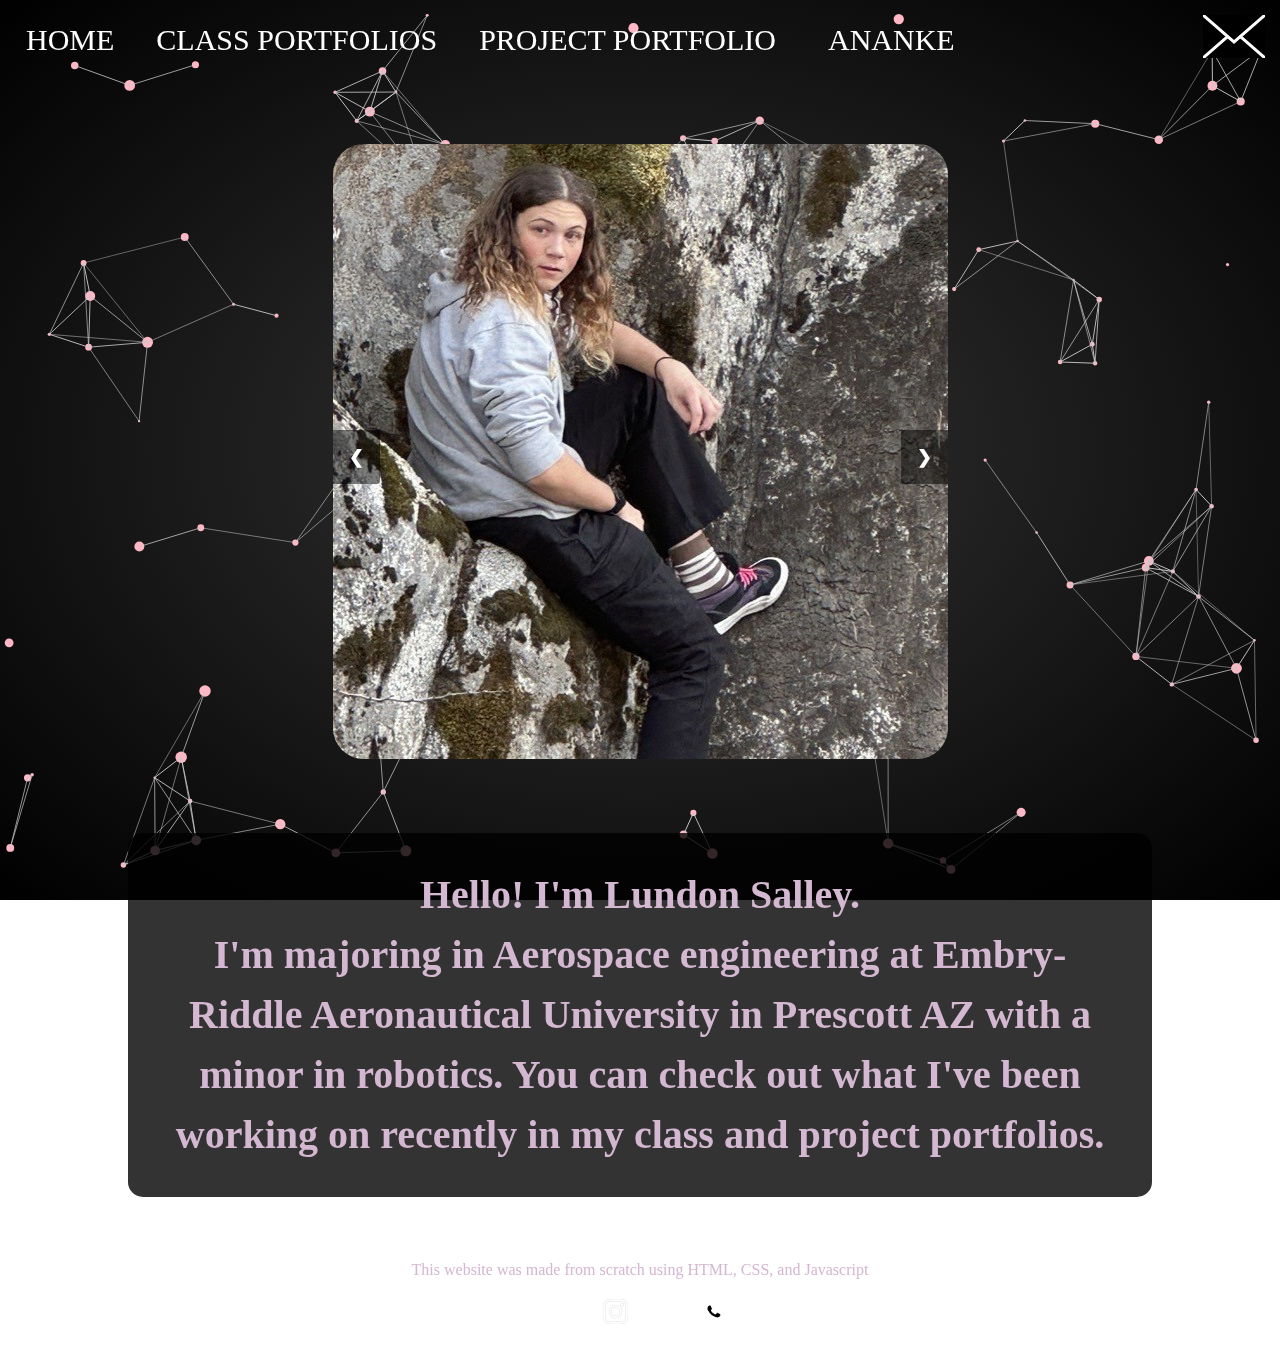
<file: index.html>
<!DOCTYPE html>
<head>
    <meta charset="UTF-8">
    <meta name="Home" content="width=device-width, initial-scale=1">
    <title>Home</title>
    <link rel="stylesheet" href="stylesheet.css">
    <link rel="stylesheet" href="slideshow.css">
    <link rel="stylesheet" href="homestyle.css">
    <link rel="icon" type="image/png" href="COM122/files/blossom.png">
    <script src="https://ajax.googleapis.com/ajax/libs/jquery/3.7.1/jquery.min.js"></script>
    <script type="text/javascript" src="index.js"></script>
    <script type="text/javascript" src="slides.js"></script>
</head>
<html>
    <body>
        <canvas id="bg"></canvas>
        <div class="nav-bar">
            <a href="index.html">HOME</a>
            <div class="dropdown">
                <button class="dropbtn">CLASS PORTFOLIOS</button>
                <div class="dropdown-content">
                    <a href="COM122/index.html">COM122</a>
                </div>
            </div>
            <a href="projects/index.html">PROJECT PORTFOLIO</a>
            <a href="https://rdlgnc.wixsite.com/rdl-guidance-navigat/ananke">ANANKE</a>
            <div class="mail" style="width:100%; display:flex; justify-content: flex-end;">
                <a><img style="margin:15px"width="62" height="43" src="files/img/mail.jpeg"></a>
            </div>
            <div class="contact" style="display:none;">
                <div id="subcontact">
                    <p>You can contact me at: <a href="mailto: lundonsalley@gmail.com">lundonsalley@gmail.com</a></p>
                </div>
            </div>
        </div>

        <div style="display:flex; justify-content:center; padding:10px; padding-top:5%;">
            <div class="slideshow-container">
                <div class="mySlides 1">
                    <div style="display:flex; justify-content:center;">
                        <img src="img/Climbing.jpg" alt="Rock Climbing" style="border-radius:5%;">
                    </div>
                        
                </div>
                <div class="mySlides 2">
                    <div style="display:flex; justify-content:center;">
                        <img src="img/Jumping.jpg" alt="Suit" style="border-radius:5%;">
                    </div>
                </div>
                <div class="mySlides 3">
                    <div style="display:flex; justify-content:center;">
                        <img src="img/Suit.jpg" alt="Jumping" style="border-radius:5%;">
                    </div>
                </div>
                <a class="prev" onclick="plusSlides(-1)">&#10094;</a>
                <a class="next" onclick="plusSlides(1)">&#10095;</a>
            </div>
            <br>
        </div>

        <div class="text-wrapper" style="display:flex; align-items:center; justify-content:center; text-align: center">

            <h1 style="font-size:250%">Hello! I'm Lundon Salley.
                <br>I'm majoring in Aerospace engineering at Embry-Riddle Aeronautical University in Prescott AZ with a minor in robotics.
                You can check out what I've been working on recently in my class and project portfolios.
            </h1>
            
        </div>
        <footer>
            <div style="display:flex; align-items:center; justify-content:center; color:#d4b7d1;">
                <p>This website was made from scratch using HTML, CSS, and Javascript</p>
                
            </div>
            <div style="display:flex; align-items:center; justify-content:center; color:#d4b7d1;">
                <div style="display:inline-block; align-items:center; justify-content:center; margin:10px;">
                    <a href="https://github.com/lundonsalley"><img src="files\img\github.png" alt="github" style="filter:invert(1); margin:10px;" width="25px" height="25px"></a>
                    <a href="https://www.instagram.com/lundonsalley"><img src="files\img\insta.png" alt="instagram" style="filter:invert(1); margin:10px;" width="25px" height="25px"></a>
                    <a href="mailto:salleyl@my.erau.edu"><img src="files\img\outlook.png" alt="instagram" style=" margin:10px;" width="25px" height="25px"></a>
                    <a href="https://wa.me/+17604293846"><img src="files\img\whatsapp.png" alt="github" style="filter:invert(1); margin:10px;" width="25px" height="25px"></a>
                </div>
            </div>
            
        </footer>
    </body>
</html>
</file>
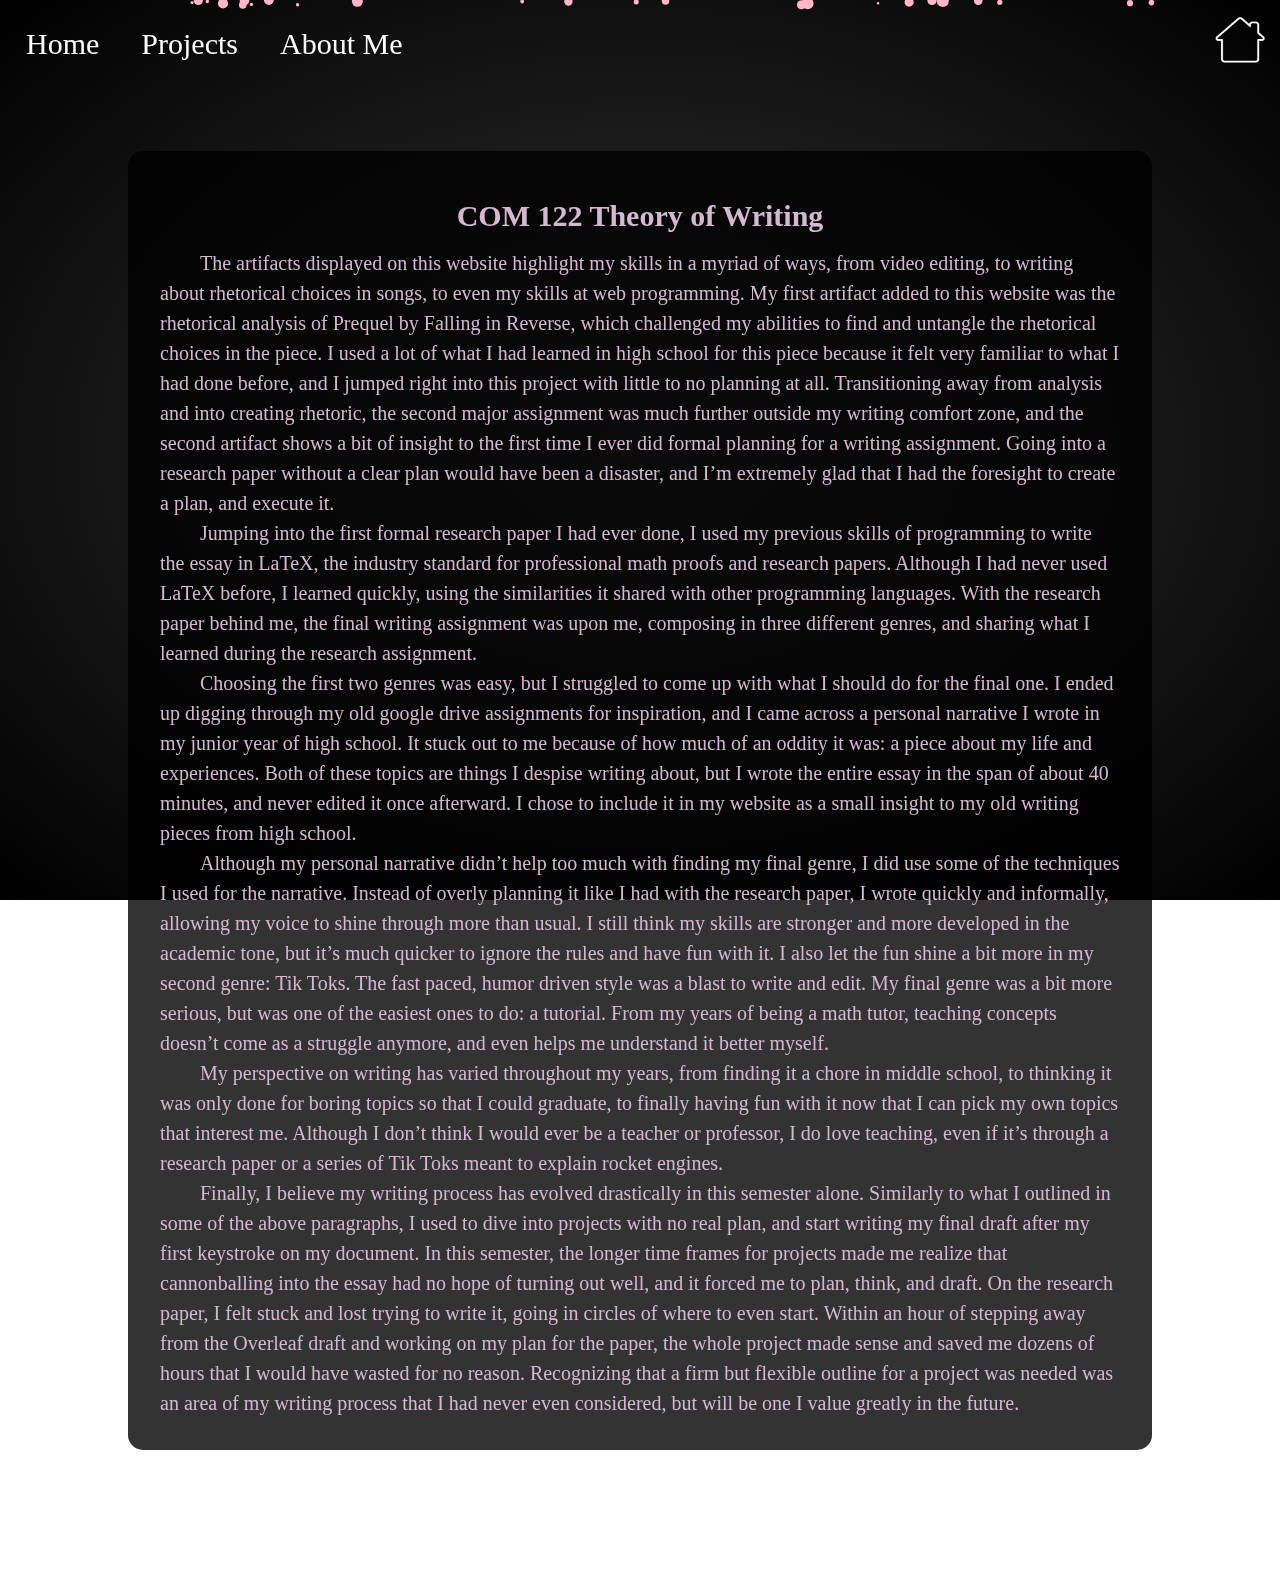
<file: COM122/index.html>
<!DOCTYPE html>
<head>
    <meta charset="UTF-8">
    <meta name="Home" content="width=device-width, initial-scale=1">
    <title>Home</title>
    <link rel="icon" type="image/png" href="files\blossom.png">
    <link rel="stylesheet" href="stylesheet.css">
    <link rel="docStyle" href="files/docStyle.css">
    <script src="https://ajax.googleapis.com/ajax/libs/jquery/3.7.1/jquery.min.js"></script>
    <script type="text/javascript" src="home.js"></script>
    <script type="text/javascript" src="navbar.js"></script>
</head>
<html>
    <body>
        <canvas id="cherry-blossoms"></canvas>
        <div class="nav-bar"></div>
        <div class="text-wrapper">
            <div style="display:flex; justify-content:center; padding:10px;">
                <h1 class="big">COM 122 Theory of Writing</h1>
            </div>
            <p class="c2"><span class="c0">&nbsp;&nbsp;&nbsp;&nbsp;&nbsp;&nbsp;&nbsp;&nbsp;The artifacts displayed on this website highlight my skills in 
                a myriad of ways, from video editing, to writing about rhetorical choices in songs, to even my skills at web programming. My first artifact 
                added to this website was the rhetorical analysis of Prequel by Falling in Reverse, which challenged my abilities to find and untangle the 
                rhetorical choices in the piece. I used a lot of what I had learned in high school for this piece because it felt very familiar to what I had 
                done before, and I jumped right into this project with little to no planning at all. Transitioning away from analysis and into creating rhetoric, 
                the second major assignment was much further outside my writing comfort zone, and the second artifact shows a bit of insight to the first time 
                I ever did formal planning for a writing assignment. Going into a research paper without a clear plan would have been a disaster, and I&rsquo;m 
                extremely glad that I had the foresight to create a plan, and execute it. </span></p>
            <p class="c1"><span class="c0">&nbsp;&nbsp;&nbsp;&nbsp;&nbsp;&nbsp;&nbsp;&nbsp;Jumping into the first formal research paper I had ever done, 
                I used my previous skills of programming to write the essay in LaTeX, the industry standard for professional math proofs and research papers. 
                Although I had never used LaTeX before, I learned quickly, using the similarities it shared with other programming languages. With the 
                research paper behind me, the final writing assignment was upon me, composing in three different genres, and sharing what I learned during 
                the research assignment. </span></p>
            <p class="c1"><span class="c0">&nbsp;&nbsp;&nbsp;&nbsp;&nbsp;&nbsp;&nbsp;&nbsp;Choosing the first two genres was easy, but I struggled to come up with what 
                I should do for the final one. I ended up digging through my old google drive assignments for inspiration, and I came across a personal 
                narrative I wrote in my junior year of high school. It stuck out to me because of how much of an oddity it was: a piece about my life and 
                experiences. Both of these topics are things I despise writing about, but I wrote the entire essay in the span of about 40 minutes, and never 
                edited it once afterward. I chose to include it in my website as a small insight to my old writing pieces from high school. </span></p>
            <p class="c1"><span class="c3">&nbsp;&nbsp;&nbsp;&nbsp;&nbsp;&nbsp;&nbsp;&nbsp;Although my personal narrative didn&rsquo;t help too much with 
                finding my final genre, I did use some of the techniques I used for the narrative. Instead of overly planning it like I had with the 
                research paper, I wrote quickly and informally, allowing my voice to shine through more than usual. I still think my skills are stronger 
                and more developed in the academic tone, but it&rsquo;s much quicker to ignore the rules and have fun with it. I also let the fun shine a 
                bit more in my second genre: </span><span class="c3">Tik Toks</span><span class="c0">. The fast paced, humor driven style was a blast to 
                write and edit. My final genre was a bit more serious, but was one of the easiest ones to do: a tutorial. From my years of being a 
                math tutor, teaching concepts doesn&rsquo;t come as a struggle anymore, and even helps me understand it better myself. </span></p>
            <p class="c1"><span class="c0">&nbsp;&nbsp;&nbsp;&nbsp;&nbsp;&nbsp;&nbsp;&nbsp;My perspective on writing has varied throughout my years, 
                from finding it a chore in middle school, to thinking it was only done for boring topics so that I could graduate, to finally having fun 
                with it now that I can pick my own topics that interest me. Although I don&rsquo;t think I would ever be a teacher or professor, I do love 
                teaching, even if it&rsquo;s through a research paper or a series of Tik Toks meant to explain rocket engines. </span></p>
            <p class="c1"><span class="c0">&nbsp;&nbsp;&nbsp;&nbsp;&nbsp;&nbsp;&nbsp;&nbsp;Finally, I believe my writing process has evolved drastically 
                in this semester alone. Similarly to what I outlined in some of the above paragraphs, I used to dive into projects with no real plan, and 
                start writing my final draft after my first keystroke on my document. In this semester, the longer time frames for projects made me realize 
                that cannonballing into the essay had no hope of turning out well, and it forced me to plan, think, and draft. On the research paper, I felt 
                stuck and lost trying to write it, going in circles of where to even start. Within an hour of stepping away from the Overleaf draft and working 
                on my plan for the paper, the whole project made sense and saved me dozens of hours that I would have wasted for no reason. Recognizing that a 
                firm but flexible outline for a project was needed was an area of my writing process that I had never even considered, but will be one I value 
                greatly in the future. </span></p>
        </div>
        <footer style="display:flex; justify-content:right; padding-bottom:20px;">
            <img id="github" src="files/github.png" alt="github" width="100px" height="50px" style="filter:invert();" onclick="redir()" title="GitHub respository for this site">
        </footer>
    </body>
</html>
</file>
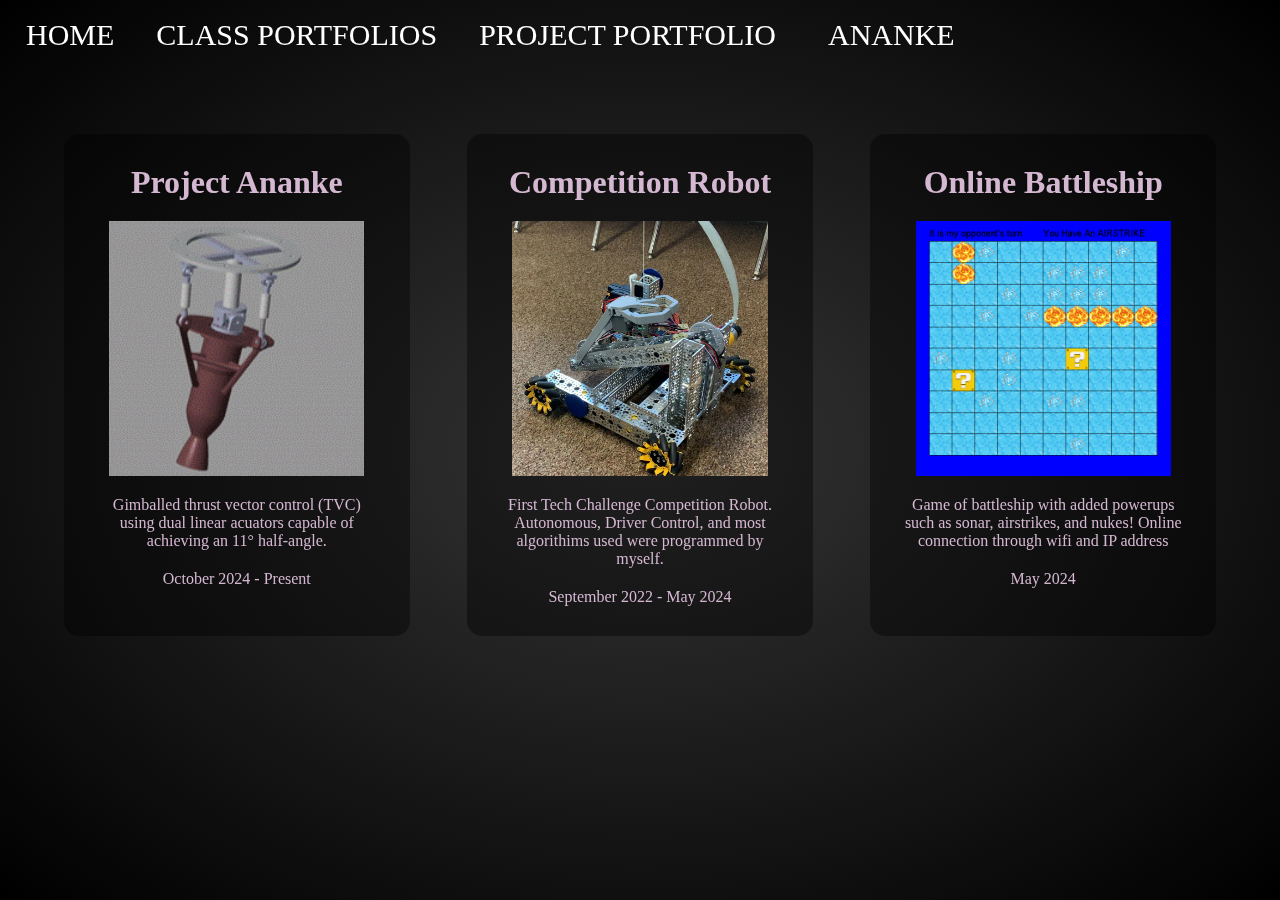
<file: projects/index.html>
<!DOCTYPE html>
<head>
    <meta charset="UTF-8">
    <meta name="Home" content="width=device-width, initial-scale=1">
    <title>Home</title>
    <link rel="stylesheet" href="style.css">
    <link rel="icon" type="image/png" href="../COM122/files/blossom.png">
    <script src="https://ajax.googleapis.com/ajax/libs/jquery/3.7.1/jquery.min.js"></script>
</head>
<html>
    <body>
        <canvas id="bg"></canvas>
        <div class="nav-bar">
            <a href="../index.html">HOME</a>
            <div class="dropdown">
                <button class="dropbtn">CLASS PORTFOLIOS</button>
                <div class="dropdown-content">
                    <a href="../COM122/index.html">COM122</a>
                </div>
            </div>
            <a href="index.html">PROJECT PORTFOLIO</a>
            <a href="https://rdlgnc.wixsite.com/rdl-guidance-navigat/ananke">ANANKE</a>
        </div>
        
        <div class="inline-portfolio">
          
          <a class="cell" href="ananke.html">
            <h1>Project Ananke</h1>
            <img src="img/tvc.jpg" alt="TVC" width="90%" height="auto">
            <p>Gimballed thrust vector control (TVC) using dual linear acuators capable of achieving an 11&deg half-angle. </p>
            <p>October 2024 - Present</p>
          </a>

          <a class="cell" href="Ironwolves.html">
            <h1>Competition Robot</h1>
            <img src="img/robot.png" alt="Robot" width="90%" height="auto">
            <p>First Tech Challenge Competition Robot. Autonomous, Driver Control, and most algorithims used were programmed by myself.</p>
            <p>September 2022 - May 2024</p>
          </a>

          <a class="cell" href="https://github.com/lundonsalley/BattleShipOnline">
            <h1>Online Battleship</h1>
            <img src="img/battleship.png" alt="battleship" width="90%" height="auto">
            <p>Game of battleship with added powerups such as sonar, airstrikes, and nukes! Online connection through wifi and IP address</p>
            <p>May 2024</p>
          </a>

        </div>

        <!-- <div class="inline-portfolio">
          <div class="cell">
            


          </div>
          <div class="cell">
            
            

          </div>
          <div class="cell">
            
            
            
          </div>
        </div> -->


    </body>
</html>
</file>
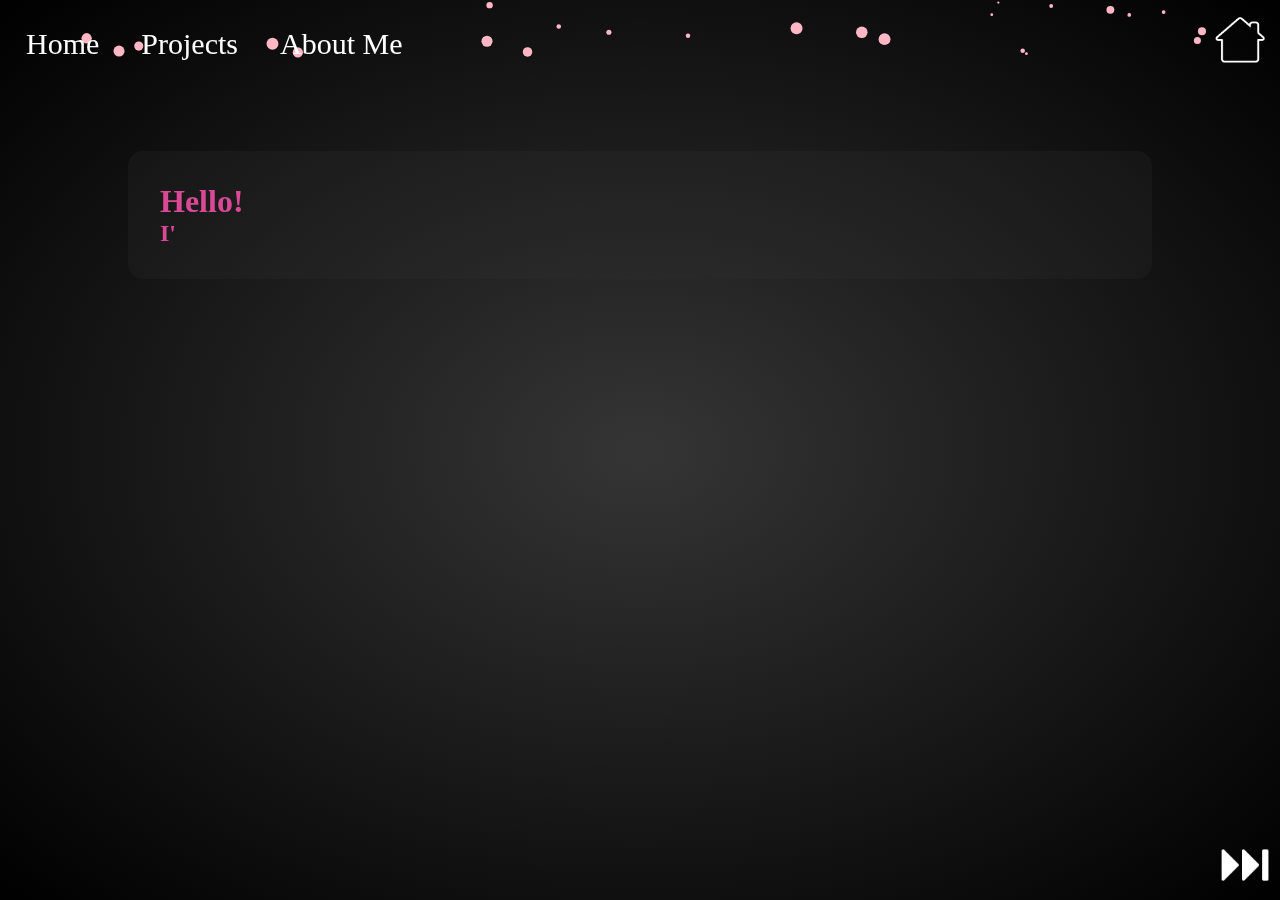
<file: COM122/about.html>
<!DOCTYPE html>
<head>
    <meta charset="UTF-8">
    <meta name="About" content="width=device-width, initial-scale=1">
    <title>About</title>
    <link rel="icon" type="image/png" href="files\blossom.png">
    <link rel="stylesheet" href="stylesheet.css">
    <script src="https://ajax.googleapis.com/ajax/libs/jquery/3.7.1/jquery.min.js"></script>
    <script type="text/javascript" src="cherry-blossoms.js"></script>
    <script type="text/javascript" src="index.js"></script>
    <script type="text/javascript" src="navbar.js"></script>
</head>
<html>
    <body>
        <canvas id="cherry-blossoms"></canvas>
        <div style="display:none">
          <img id="branch1" src="files/Sakura_branch.png">
          <img id="branch2" src="files/Sakura_branch2.png">
          <img id="blossom" src="files/Sakura_blossom.png">
        </div>
        <div class="nav-bar">
        </div>

        <div class="content">
          <h1 class="line" id="l0" style="color:rgb(218, 73, 150)">Hello!</h1>
          <h2 class="line" id="l1" style="color:rgb(218, 73, 150)"></h2>
          <h2 class="line" id="l2" style="color:rgb(218, 73, 150)"></h2>
          <h2 class="line" id="l3" style="color:rgb(218, 73, 150)"></h2>
          <h2 class="line" id="l4" style="color:rgb(218, 73, 150)"></h2>
          <h2 class="line" id="l5" style="color:rgb(218, 73, 150)"></h2>
        </div>
        <footer class="skip">
          <img id="skip" style="filter: invert(1);" width="50" height="50" src="files/skip.png" alt="skip">
        </footer>
    </body>
</html>
</file>
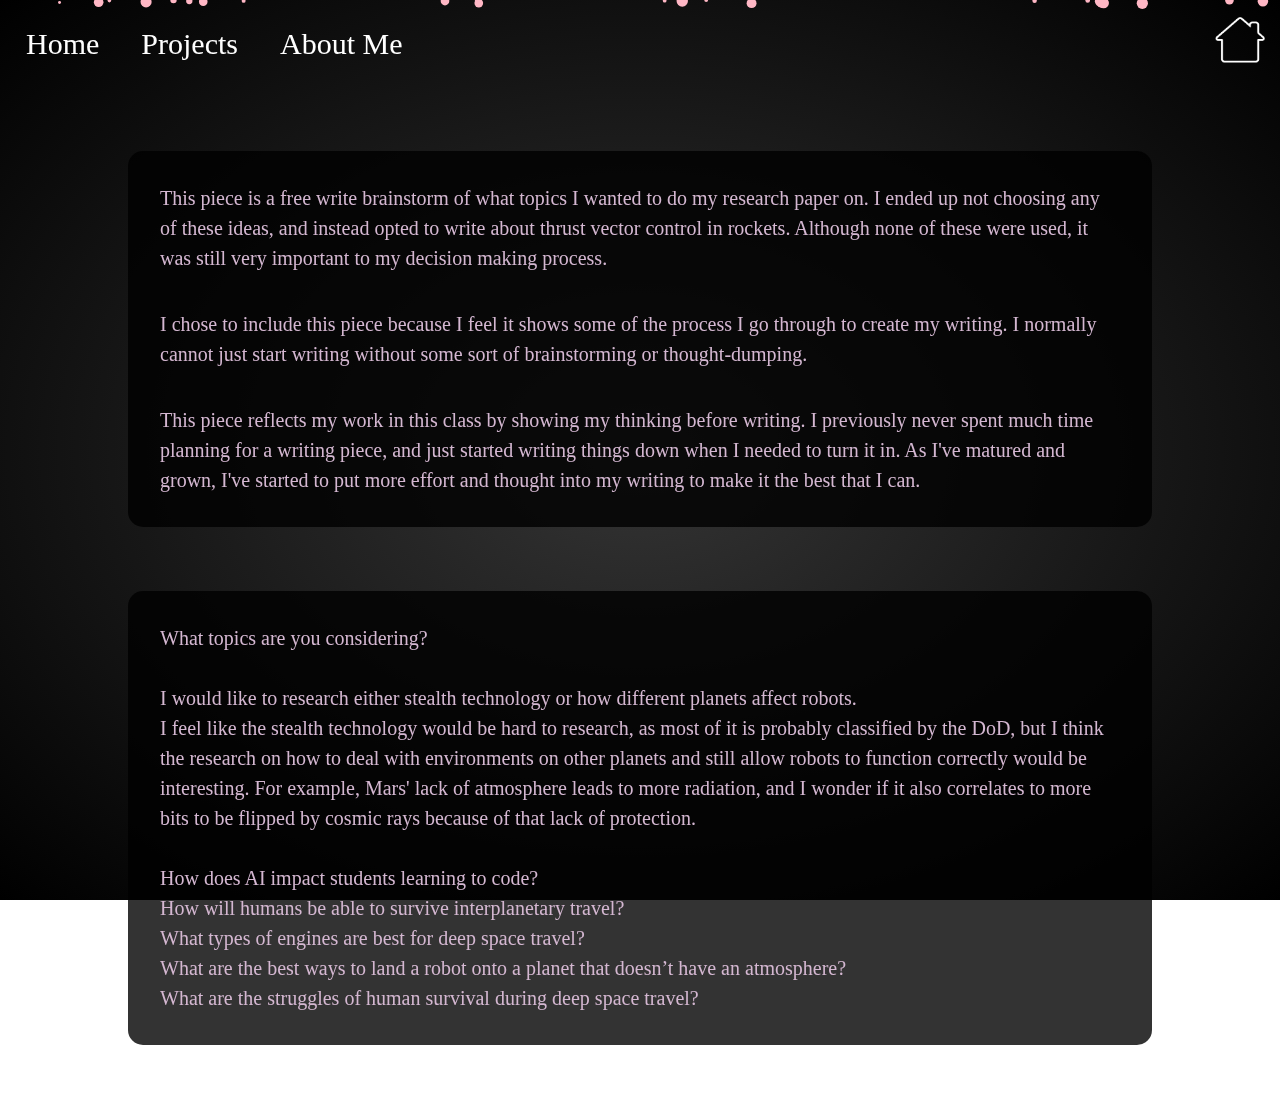
<file: COM122/Artifact.html>
<!DOCTYPE html>

<head>
  <meta charset="UTF-8">
  <meta name="Artifact" content="width=device-width, initial-scale=1">
  <title>Free Write</title>
  <link rel="icon" type="image/png" href="files\blossom.png">
  <link rel="stylesheet" href="stylesheet.css">
  <link rel="docStyle" href="files/docStyle.css">
  <script src="https://ajax.googleapis.com/ajax/libs/jquery/3.7.1/jquery.min.js"></script>
  <script type="text/javascript" src="home.js"></script>
  <script type="text/javascript" src="navbar.js"></script>
</head>
<html>

<body>
  <canvas id="cherry-blossoms"></canvas>
  <div class="nav-bar">
    </div>
  </div>
  <div class="text-wrapper">
    <p>This piece is a free write brainstorm of what topics I wanted to do my research paper on. I ended up not choosing any of these ideas, and instead opted to write about 
      thrust vector control in rockets. Although none of these were used, it was still very important to my decision making process. 
    </p>
    <br><br>
    <p>I chose to include this piece because I feel it shows some of the process I go through to create my writing. I normally cannot just start writing without some sort of brainstorming 
      or thought-dumping.
    </p>
    <br><br>
    <p>This piece reflects my work in this class by showing my thinking before writing. I previously never spent much time planning for a writing piece, and just started writing 
      things down when I needed to turn it in. As I've matured and grown, I've started to put more effort and thought into my writing to make it the best that I can.
    </p>
  </div>

  <div class="text-wrapper">
    <p class="c6"><span class="c3">What topics are you considering?</span></p>
    <p class="c2"><span class="c5">&nbsp;</span></p>
    <p class="c2"><span class="c1">I would like to research either stealth technology or how different planets affect robots.</span></p>
    <p class="c2"><span class="c1">I feel like the stealth technology would be hard to research, as most of it is probably classified by the DoD, but I think the research on how to deal with environments on other planets and still allow robots to function correctly would be interesting. For example, Mars&#39; lack of atmosphere leads to more radiation, and I wonder if it also correlates to more bits to be flipped by cosmic rays because of that lack of protection. </span></p>
    <p class="c2"><span class="c5">&nbsp;</span></p><p class="c2"><span class="c1">How does AI impact students learning to code?</span></p>
    <p class="c2"><span class="c1">How will humans be able to survive interplanetary travel?</span></p>
    <p class="c2"><span class="c1">What types of engines are best for deep space travel?</span></p>
    <p class="c2"><span class="c1">What are the best ways to land a robot onto a planet that doesn&rsquo;t have an atmosphere?</span></p>
    <p class="c2"><span class="c1">What are the struggles of human survival during deep space travel? </span></p>
    <p class="c2 c7"><span class="c0"></span></p>
</body>

</html>
</file>
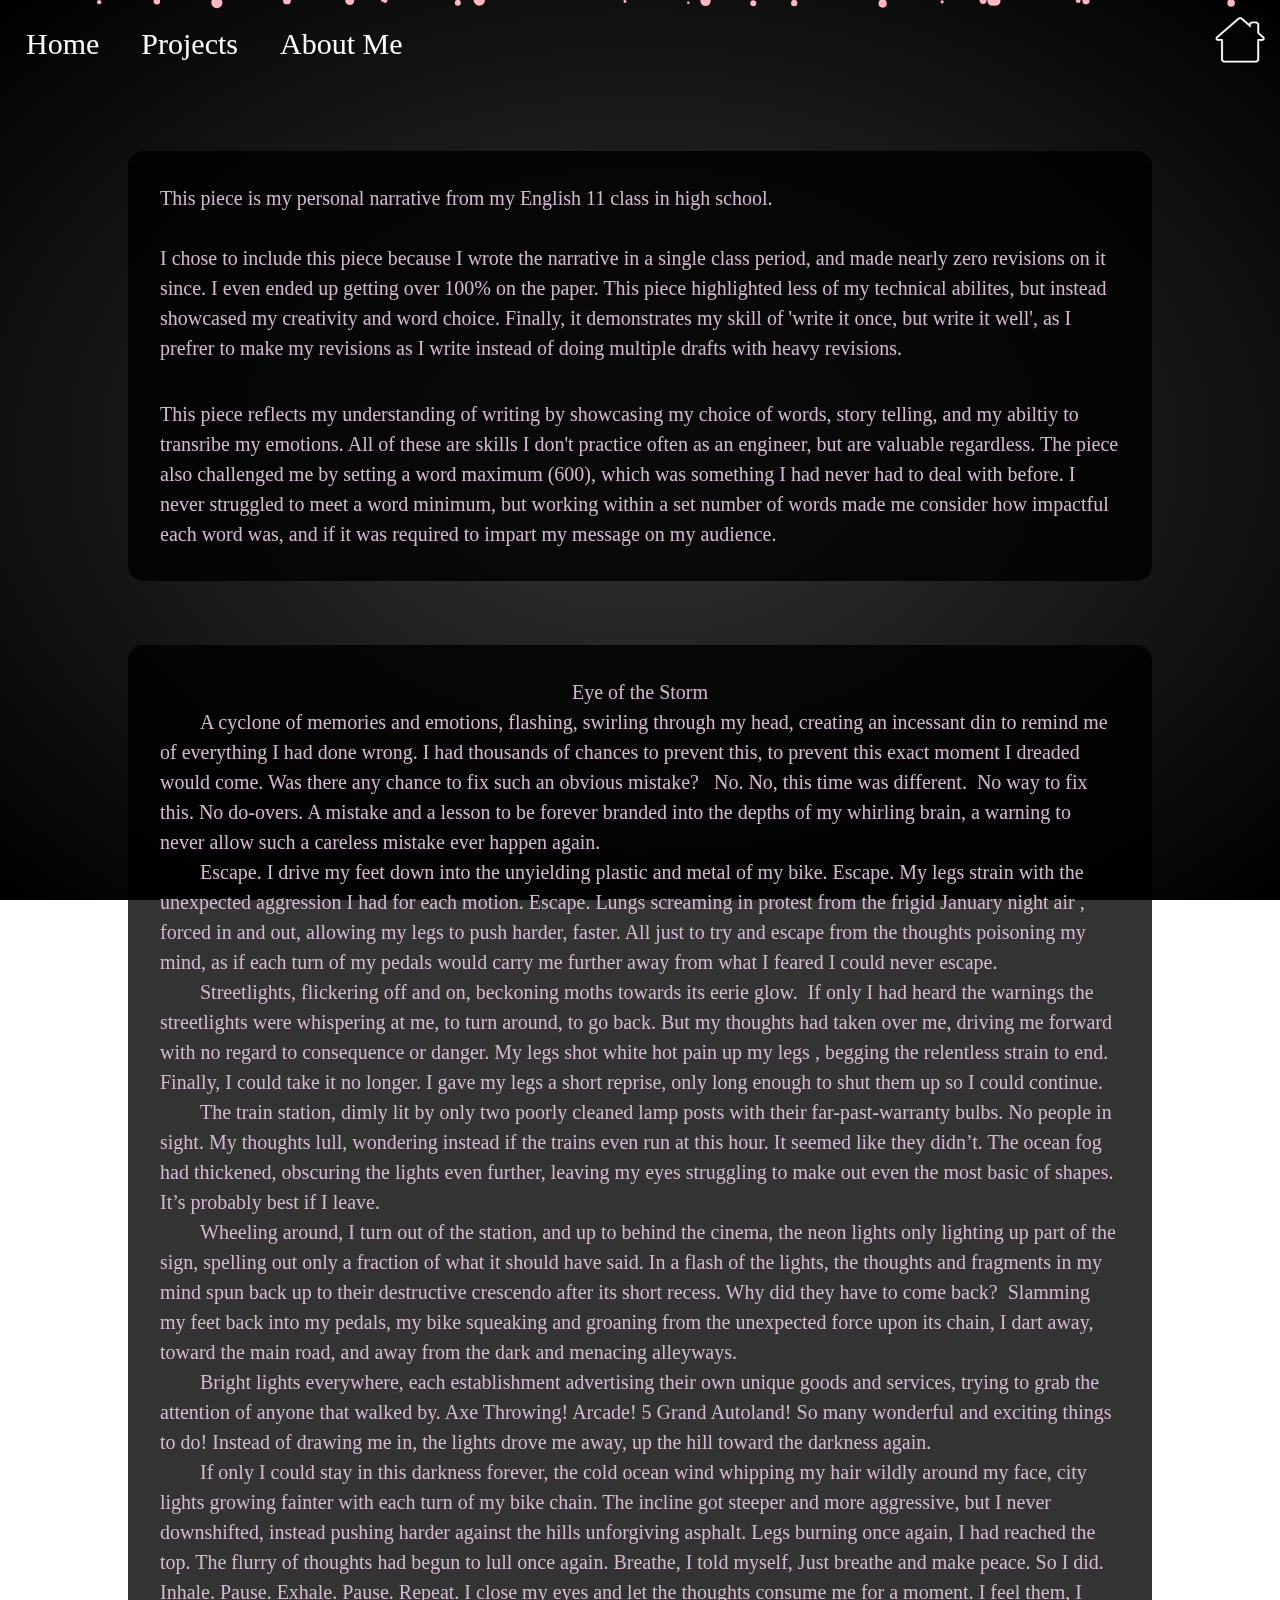
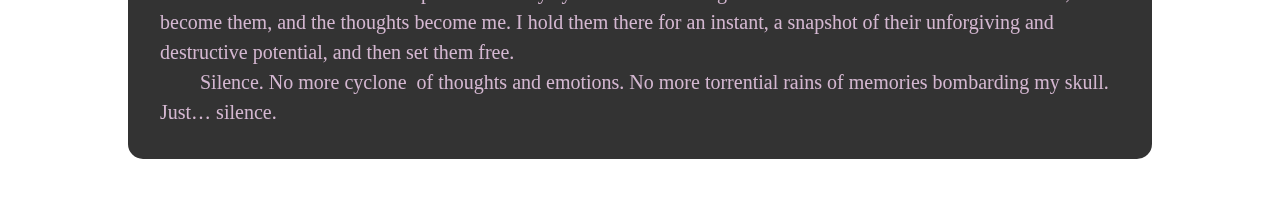
<file: COM122/Outside-Artifact.html>
<!DOCTYPE html>

<head>
  <meta charset="UTF-8">
  <meta name="Rhetorical Analysis" content="width=device-width, initial-scale=1">
  <title>Outside Artifact</title>
  <link rel="icon" type="image/png" href="files\blossom.png">
  <link rel="stylesheet" href="stylesheet.css">
  <link rel="docStyle" href="files/docStyle.css">
  <script src="https://ajax.googleapis.com/ajax/libs/jquery/3.7.1/jquery.min.js"></script>
  <script type="text/javascript" src="home.js"></script>
  <script type="text/javascript" src="RA.js"></script>
  <script type="text/javascript" src="navbar.js"></script>
</head>
<html>

<body>
  <canvas id="cherry-blossoms"></canvas>
  <div class="nav-bar">
  </div>
  <div class="text-wrapper">
    <p>This piece is my personal narrative from my English 11 class in high school. 
    <br><br>
    <p>I chose to include this piece because I wrote the narrative in a single class period, and made nearly zero revisions on it since. I even ended up getting over 100% on the paper.
      This piece highlighted less of my technical abilites, but instead showcased my creativity and word choice. Finally, it demonstrates my skill of 'write it once, but write it well', 
      as I prefrer to make my revisions as I write instead of doing multiple drafts with heavy revisions. 
    </p>
    <br><br>
    <p>This piece reflects my understanding of writing by showcasing my choice of words, story telling, and my abiltiy to transribe my emotions. All of these are skills I don't practice often
      as an engineer, but are valuable regardless. The piece also challenged me by setting a word maximum (600), which was something I had never had to deal with before. I never struggled to
      meet a word minimum, but working within a set number of words made me consider how impactful each word was, and if it was required to impart my message on my audience. 
    </p>
  </div>

  <div class="text-wrapper">
    <div style="display:flex;justify-content:center;align-items:center;"><p class="c5"><span class="c3 c0">Eye of the Storm</span></p></div>
    <p class="c4"><span class="c0">&nbsp;&nbsp;&nbsp;&nbsp;&nbsp;&nbsp;&nbsp;&nbsp;A cyclone of memories and emotions, flashing, swirling through my head, 
      creating an incessant din to remind me of everything I had done wrong. I had thousands of chances to prevent this, to prevent this exact moment I dreaded 
      would come. Was there any chance to fix such an obvious mistake? &nbsp;</span>
    <span class="c0 c1">No. No, this time was different.</span>
    <span class="c0 c3">&nbsp;No way to fix this. No do-overs. A mistake and a lesson to be forever branded into the depths of my whirling brain, a warning to 
      never allow such a careless mistake ever happen again. </span></p>
    <p class="c4"><span class="c0">&nbsp;&nbsp;&nbsp;&nbsp;&nbsp;&nbsp;&nbsp;&nbsp;Escape. I drive my feet down into the unyielding plastic and metal of my bike. 
      Escape. My legs strain with the unexpected aggression I had for each motion. Escape. </span><span class="c0">Lungs screaming in protest from the frigid January night air</span>
    <span class="c3 c0">, forced in and out, allowing my legs to push harder, faster. All just to try and escape from the thoughts poisoning my mind, as if each turn of my pedals 
      would carry me further away from what I feared I could never escape.</span></p><p class="c4"><span class="c0">&nbsp;&nbsp;&nbsp;&nbsp;&nbsp;&nbsp;&nbsp;</span>
    <span class="c0">Streetlights, flickering off and on, beckoning moths towards its eerie glow.</span>
    <span class="c0">&nbsp;If only I had heard the warnings the streetlights were whispering at me, to turn around, to go back. But my thoughts had taken over me, 
      driving me forward with no regard to consequence or danger. </span><span class="c0">My legs shot white hot pain up my legs</span>
    <span class="c3 c0">, begging the relentless strain to end. Finally, I could take it no longer. I gave my legs a short reprise, only long enough 
      to shut them up so I could continue. </span></p>
    <p class="c4"><span class="c0">&nbsp;&nbsp;&nbsp;&nbsp;&nbsp;&nbsp;&nbsp;&nbsp;The train station, dimly lit by only two poorly cleaned lamp posts with their far-past-warranty bulbs.
      No people in sight. My thoughts lull, wondering instead if the trains even run at this hour. It seemed like they didn&rsquo;t. The ocean fog had thickened, obscuring 
      the lights even further, leaving my eyes struggling to make out even the most basic of shapes. </span>
    <span class="c0 c1">It&rsquo;s probably best if I leave.</span><span class="c3 c0">&nbsp;</span></p>
    <p class="c4"><span class="c0">&nbsp;&nbsp;&nbsp;&nbsp;&nbsp;&nbsp;&nbsp;&nbsp;Wheeling around, I turn out of the station, and up to behind the cinema, the neon lights only 
      lighting up part of the sign, spelling out only a fraction of what it should have said. In a flash of the lights, the thoughts and fragments in my mind spun back up to their
      destructive crescendo after its short recess. </span><span class="c0 c1">Why did they have to come back?</span>
    <span class="c0">&nbsp;Slamming my feet back into my pedals, my bike squeaking and groaning from the unexpected force upon its chain, I dart away, toward the main road, and 
      away from the</span><span class="c0">&nbsp;dark and menacing</span><span class="c3 c0">&nbsp;alleyways. </span></p>
    <p class="c4"><span class="c0">&nbsp;&nbsp;&nbsp;&nbsp;&nbsp;&nbsp;&nbsp;&nbsp;Bright lights everywhere, each establishment advertising their own unique goods and services,
      trying to grab the attention of anyone that walked by. </span><span class="c0">Axe</span>
    <span class="c3 c0">Throwing! Arcade! 5 Grand Autoland! So many wonderful and exciting things to do! Instead of drawing me in, the lights drove me away, up the hill toward the 
      darkness again. </span></p>
    <p class="c2"><span class="c0">&nbsp;&nbsp;&nbsp;&nbsp;&nbsp;&nbsp;&nbsp;&nbsp;If only I could stay in this darkness forever, the cold ocean wind whipping my hair wildly around my face, city lights growing fainter with each 
      turn of my bike chain. The incline got steeper and more aggressive, but I never downshifted, instead pushing harder against the hills unforgiving asphalt. Legs burning once again, 
      I had reached the top. The flurry of thoughts had begun to lull once again. </span><span class="c0 c1">Breathe</span><span class="c0">, I told myself, </span>
    <span class="c0 c1">Just breathe and make peace.</span><span class="c3 c0">&nbsp;So I did. Inhale. Pause. Exhale. Pause. Repeat. I close my eyes and let the thoughts consume me
      for a moment. I feel them, I become them, and the thoughts become me. I hold them there for an instant, a snapshot of their unforgiving and destructive potential, and then set
      them free.</span></p><p class="c2"><span class="c0">&nbsp;&nbsp;&nbsp;&nbsp;&nbsp;&nbsp;&nbsp;&nbsp;Silence. No more </span><span class="c0">cyclone</span>
    <span class="c0">&nbsp;of thoughts and emotions. No more torrential rains of memories bombarding my skull. Just&hellip; silence. </span></p>
</body>

</html>
</file>
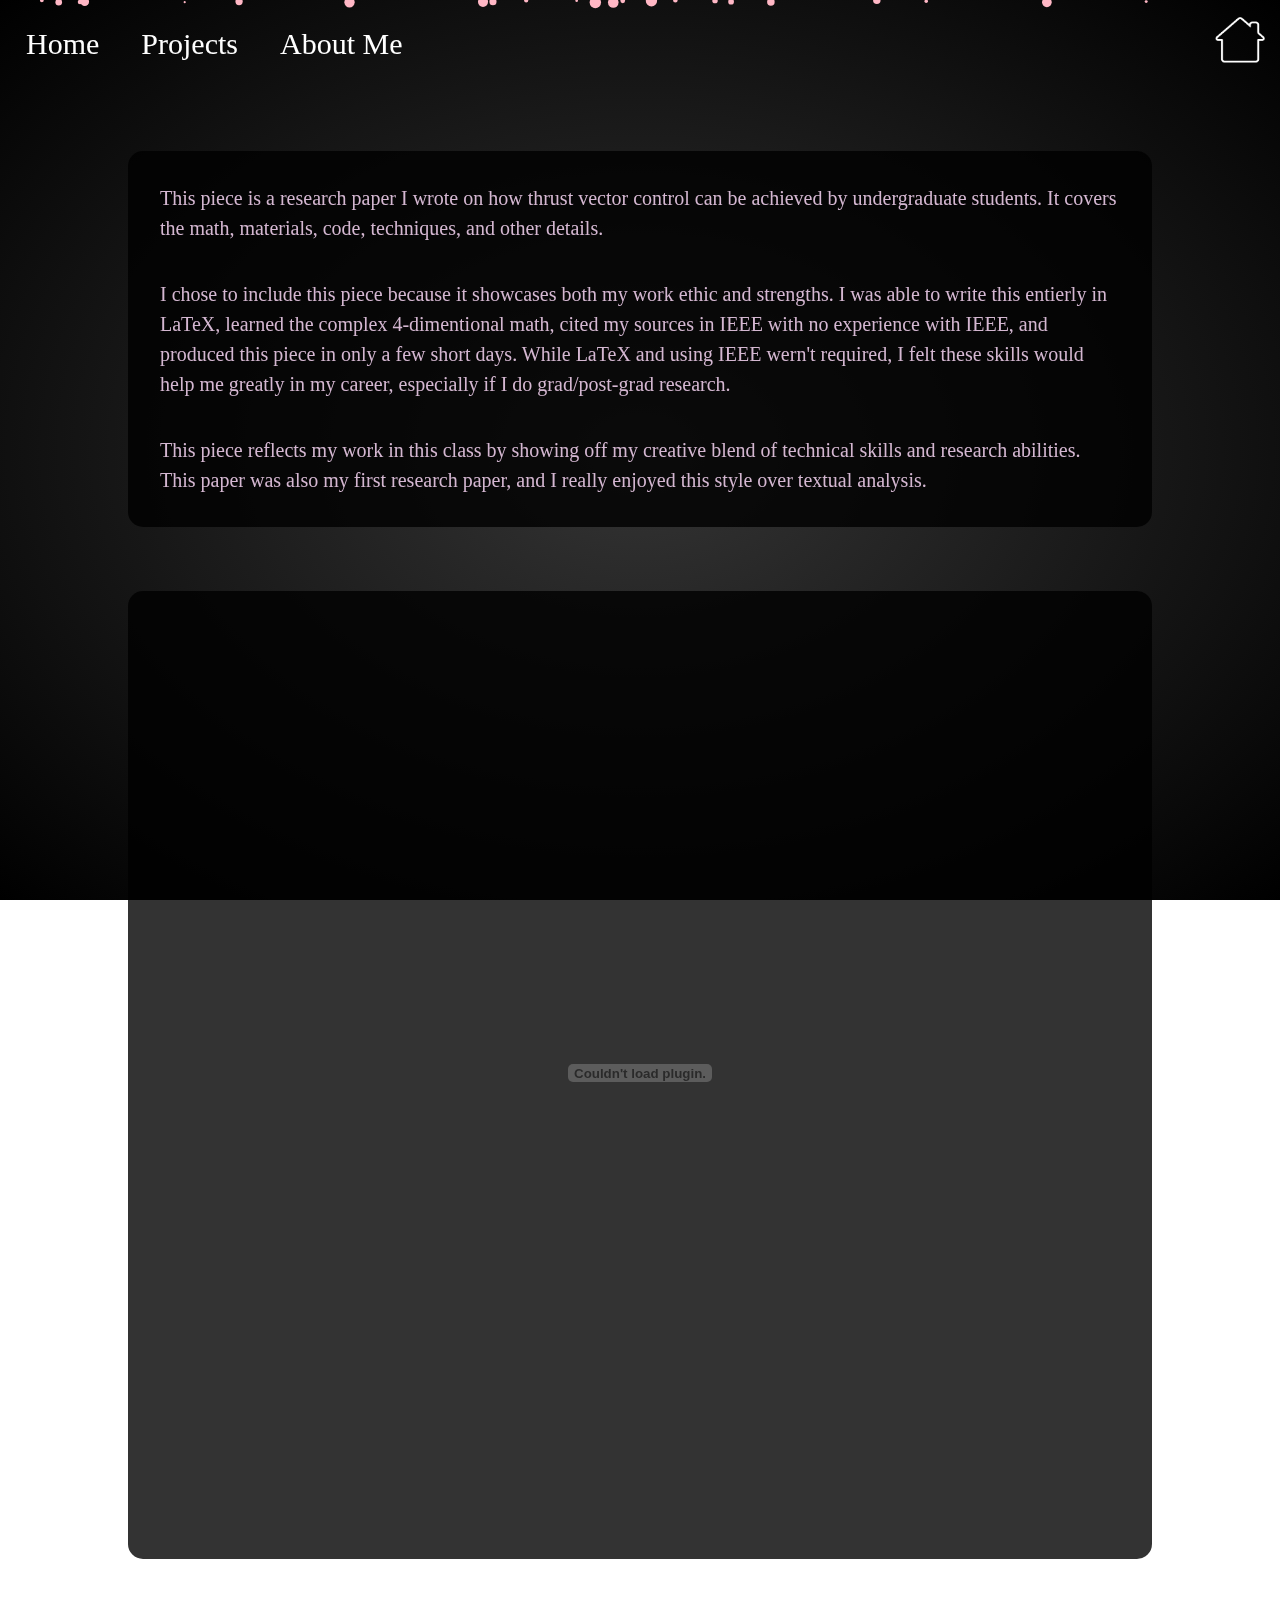
<file: COM122/Research-Paper.html>
<!DOCTYPE html>

<head>
  <meta charset="UTF-8">
  <meta name="Artifact" content="width=device-width, initial-scale=1">
  <title>Research Paper</title>
  <link rel="icon" type="image/png" href="files\blossom.png">
  <link rel="stylesheet" href="stylesheet.css">
  <link rel="docStyle" href="files/docStyle.css">
  <script src="https://ajax.googleapis.com/ajax/libs/jquery/3.7.1/jquery.min.js"></script>
  <script type="text/javascript" src="home.js"></script>
  <script type="text/javascript" src="navbar.js"></script>
</head>
<html>

<body>
  <canvas id="cherry-blossoms"></canvas>
  <div class="nav-bar">
  </div>
  <div class="text-wrapper">
    <p>This piece is a research paper I wrote on how thrust vector control can be achieved by undergraduate students. It covers the math, materials, code, techniques, and other details. 
    </p>
    <br><br>
    <p>I chose to include this piece because it showcases both my work ethic and strengths. I was able to write this entierly in LaTeX, learned the complex 4-dimentional math, cited my
      sources in IEEE with no experience with IEEE, and produced this piece in only a few short days. While LaTeX and using IEEE wern't required, I felt these skills would help me greatly
      in my career, especially if I do grad/post-grad research.
    </p>
    <br><br>
    <p>This piece reflects my work in this class by showing off my creative blend of technical skills and research abilities. This paper was also my first research paper, and I really
      enjoyed this style over textual analysis. 
    </p>
  </div>

  <div class="text-wrapper">
    <object data="files\research.pdf" type="application/pdf" alt="research paper" style="min-height:100vh;width:100%"></object>
  </div>
</body>

</html>
</file>
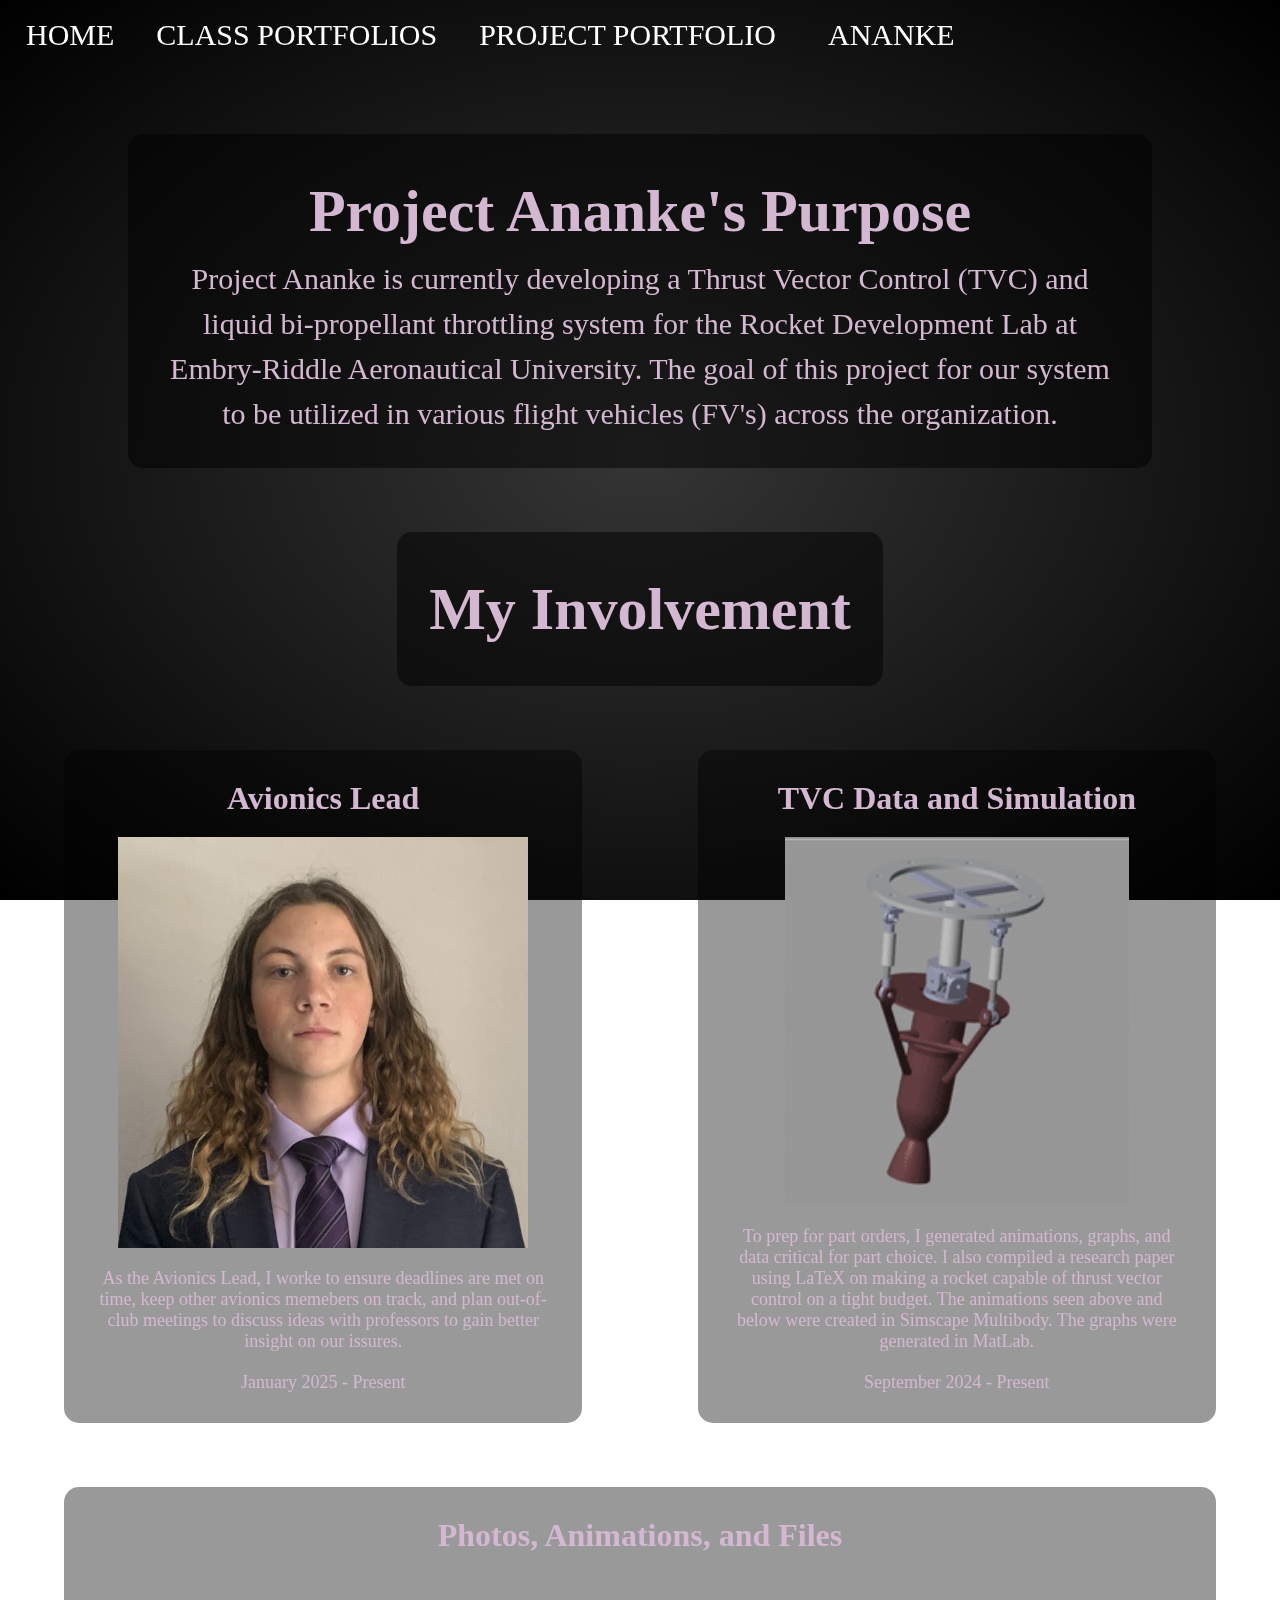
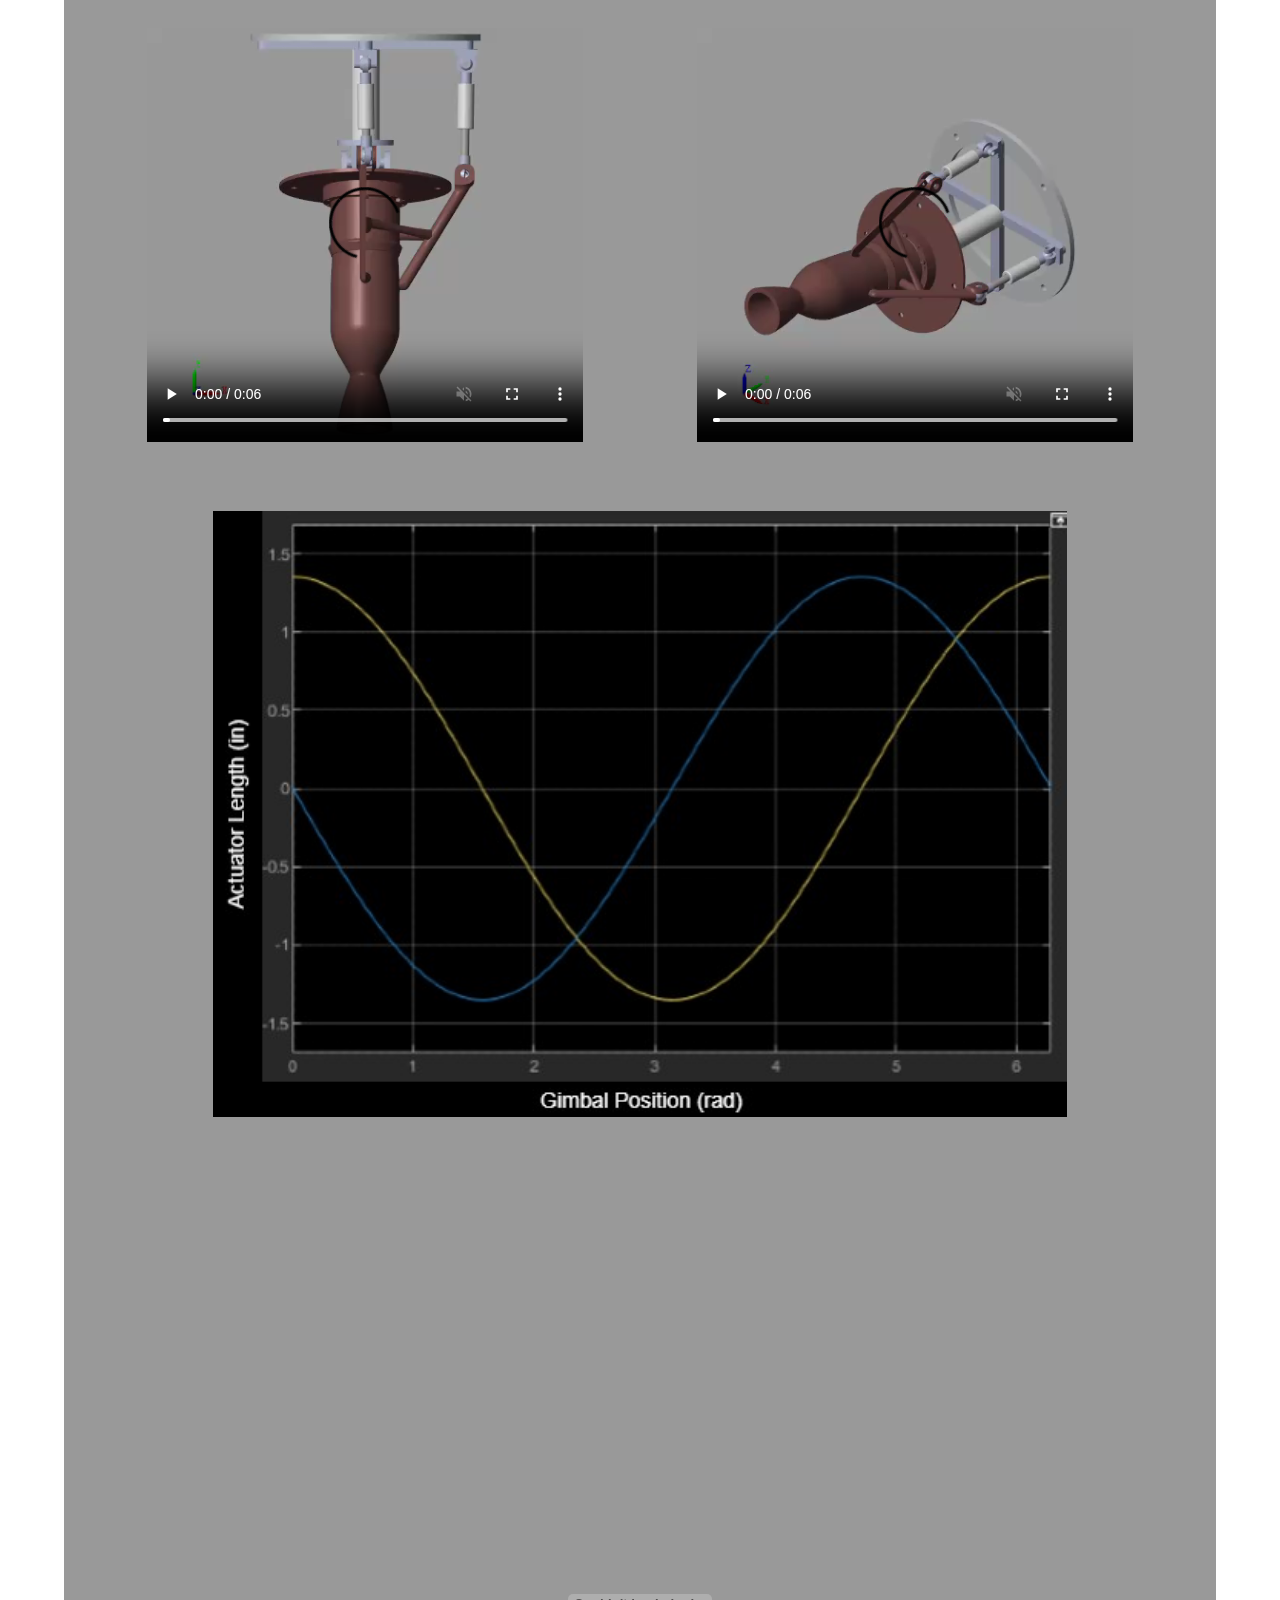
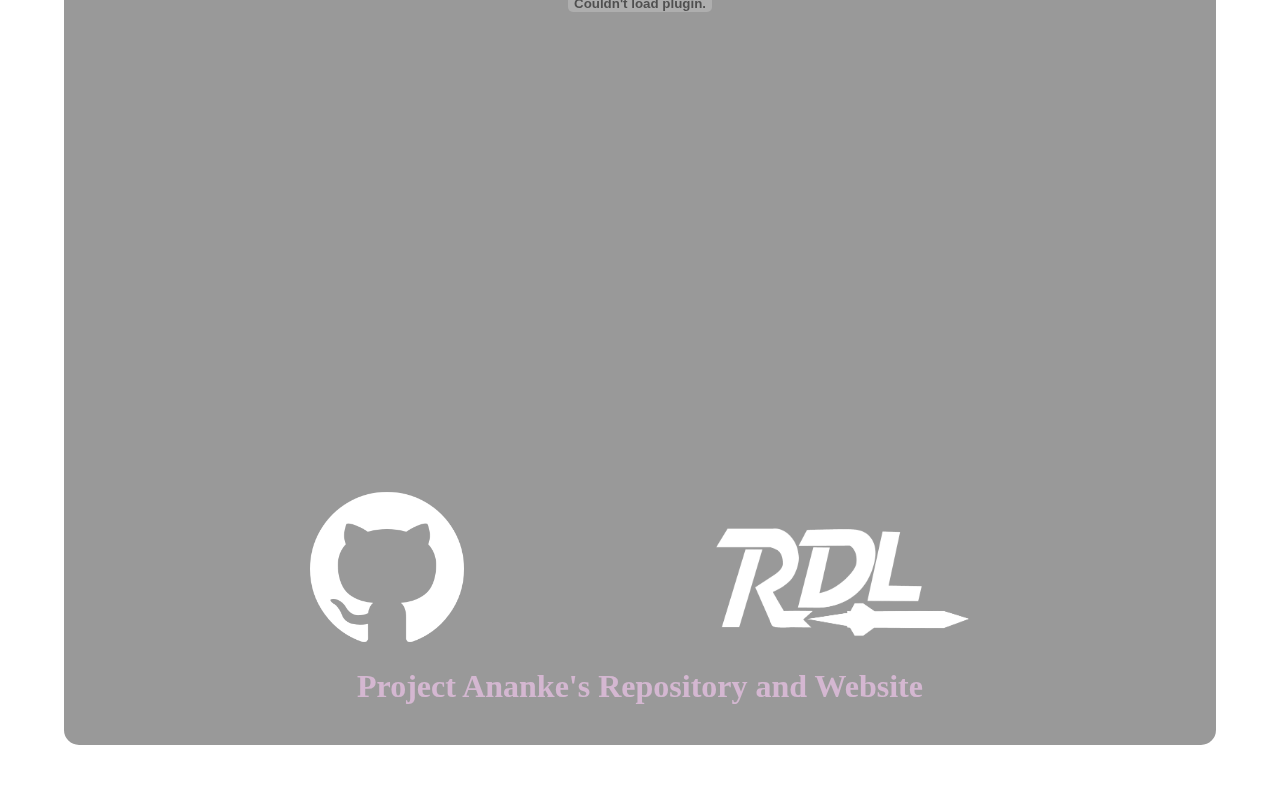
<file: projects/ananke.html>
<!DOCTYPE html>
<head>
    <meta charset="UTF-8">
    <meta name="Home" content="width=device-width, initial-scale=1">
    <title>Home</title>
    <link rel="stylesheet" href="style.css">
    <link rel="icon" type="image/png" href="../COM122/files/blossom.png">
    <script src="https://ajax.googleapis.com/ajax/libs/jquery/3.7.1/jquery.min.js"></script>
</head>
<html>
    <body>
        <canvas id="bg"></canvas>
        <div class="nav-bar">
            <a href="../index.html">HOME</a>
            <div class="dropdown">
                <button class="dropbtn">CLASS PORTFOLIOS</button>
                <div class="dropdown-content">
                    <a href="../COM122/index.html">COM122</a>
                </div>
            </div>
            <a href="index.html">PROJECT PORTFOLIO</a>
            <a href="https://rdlgnc.wixsite.com/rdl-guidance-navigat/ananke">ANANKE</a>
        </div>

        <div class="text-wrapper">
            <div style="text-align: center;">
                <h1 class="massive">Project Ananke's Purpose</h1>
            </div>

            <div style="text-align: center;">
                <p class="big">Project Ananke is currently developing a Thrust Vector Control (TVC) and liquid bi-propellant 
                throttling system for the Rocket Development Lab at Embry-Riddle Aeronautical University. 
                The goal of this project for our system to be utilized in various flight vehicles (FV's) 
                across the organization.</p>
            </div>
        </div>

        <div style="display:flex;justify-content:center; align-items:center;">
            <div class="text-wrapper" style="text-align:center; width:fit-content; margin:0px">
                <h1 class="massive">My Involvement</h1>
            </div>
        </div>
        

        <div class="inline-portfolio">
            <div class="cell-big">
                <h1>Avionics Lead</h1>
                <img src="img/suit.jpg" alt="Lead" width="90%" height="auto">
                <p>As the Avionics Lead, I worke to ensure deadlines are met on time, keep other avionics memebers on track, and plan
                    out-of-club meetings to discuss ideas with professors to gain better insight on our issures. 
                </p>
                <p>January 2025 - Present</p>
            </div>

            <div class="cell-big">
                <h1>TVC Data and Simulation</h1>
                <img src="img/tvc.gif" alt="TVC animation" width="auto" height="90%" style="object-fit:cover;">
                <p>To prep for part orders, I generated animations, graphs, and data critical for part choice. I also compiled a 
                    research paper using LaTeX on making a rocket capable of thrust vector control on a tight budget. The animations 
                    seen above and below were created in Simscape Multibody. The graphs were generated in MatLab. 
                </p>
                <p>September 2024 - Present</p>
            </div>
        </div>

        <div class="inline-portfolio" style="padding-top:0px;">
            <div class="cell-full">
                <h1>Photos, Animations, and Files</h1>
                <div style="flex-direction:row;">
                    <video width="45%" height="auto" controls autoplay muted loop style="padding:5% 5% 5% 0%;">
                        <source src="img/sideview.mp4">
                    </video>
                    <video width="45%" height="auto" controls autoplay muted loop style="padding:5% 0% 5% 5%;">
                        <source src="img/isometric.mp4">
                    </video>
                    <img src="img/actuator-lengths-labled.jpg" alt="actuator lengths" width="80%" height="auto">
                    <object data="img/research.pdf" type="application/pdf" alt="research paper" style="min-height:100vh;width:100%;padding-top:5%"></object>
                    <a href="https://github.com/B0nelessChick3n/Ananke"><img src="img/github.png" style="filter:invert(1); padding-top:5%; padding-right:10%;" width="25%"></a>
                    <a href="https://rdlgnc.wixsite.com/rdl-guidance-navigat/ananke"><img src="img/rdl.png" style="padding-top:5%; padding-left:10%;" width="35%"></a>
                    <h1>Project Ananke's Repository and Website</h1>
                </div>
            </div>
        </div>

    </body>
</html>
</file>
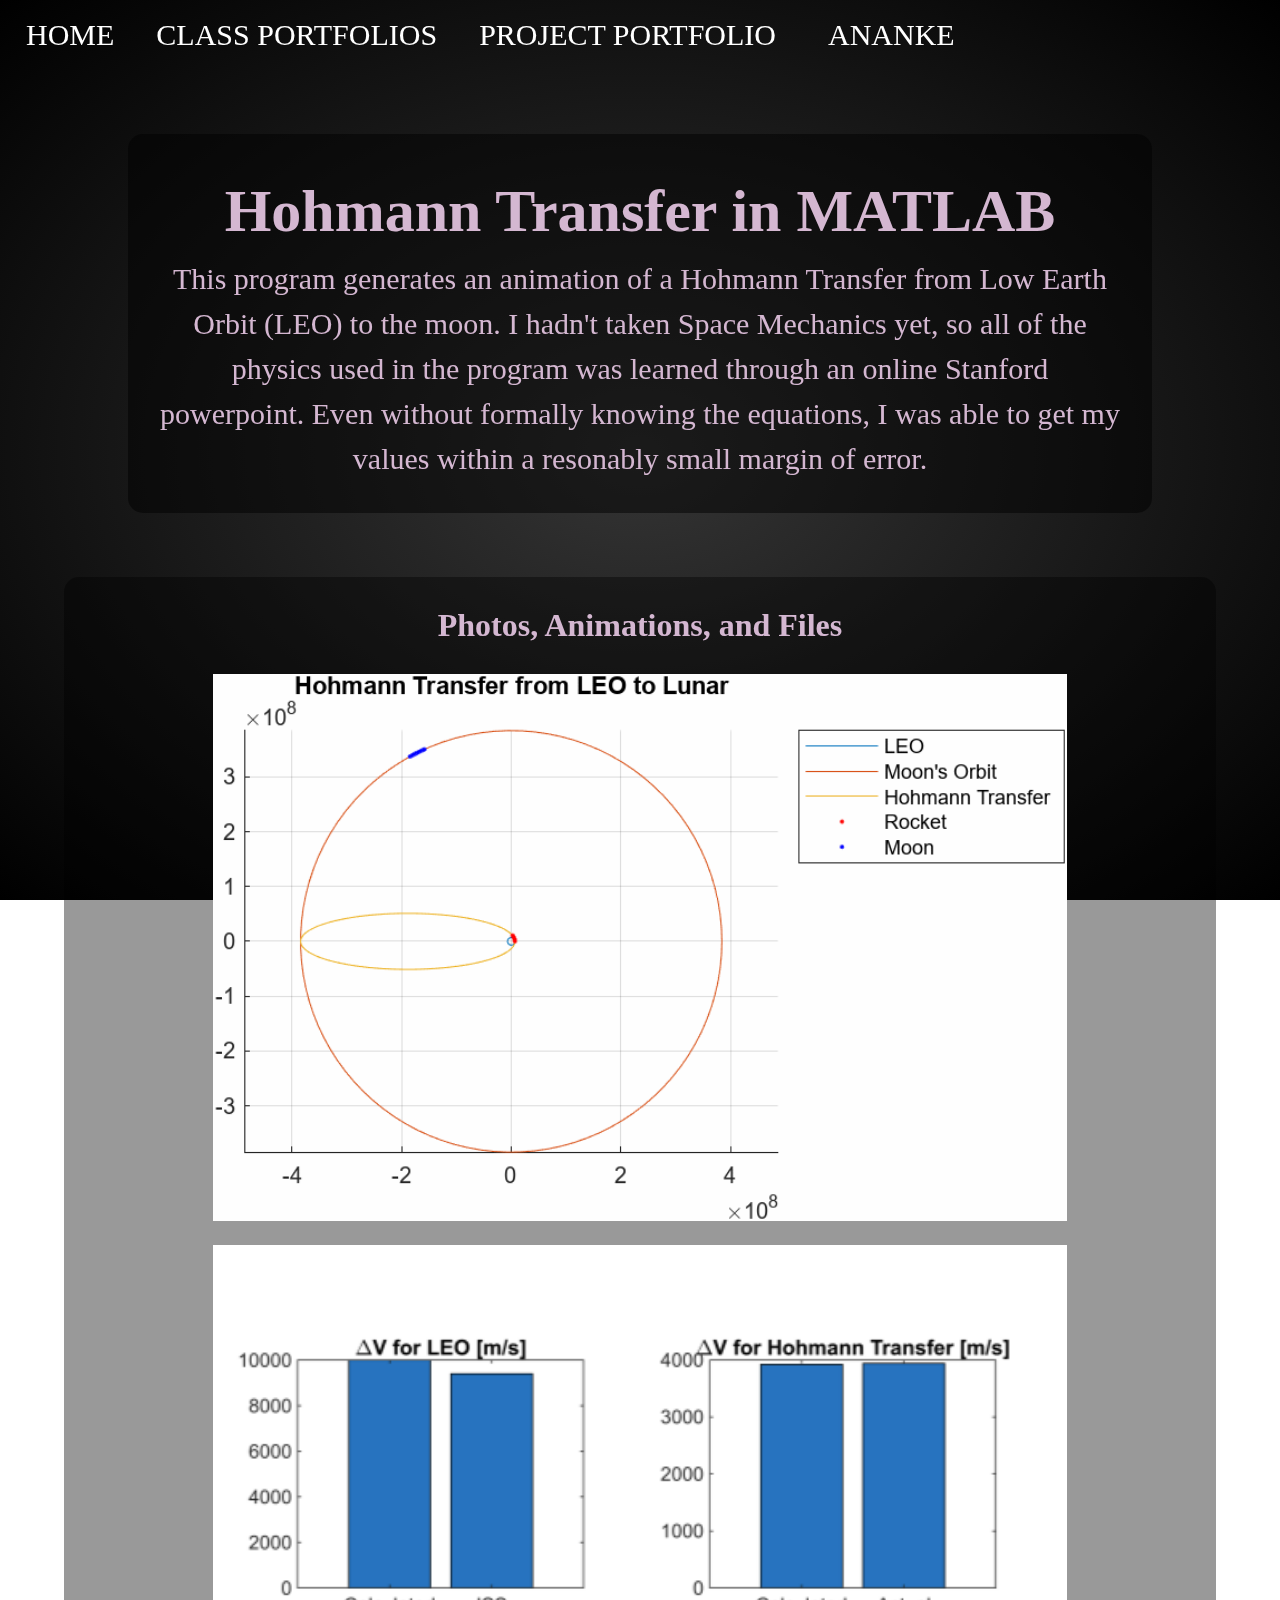
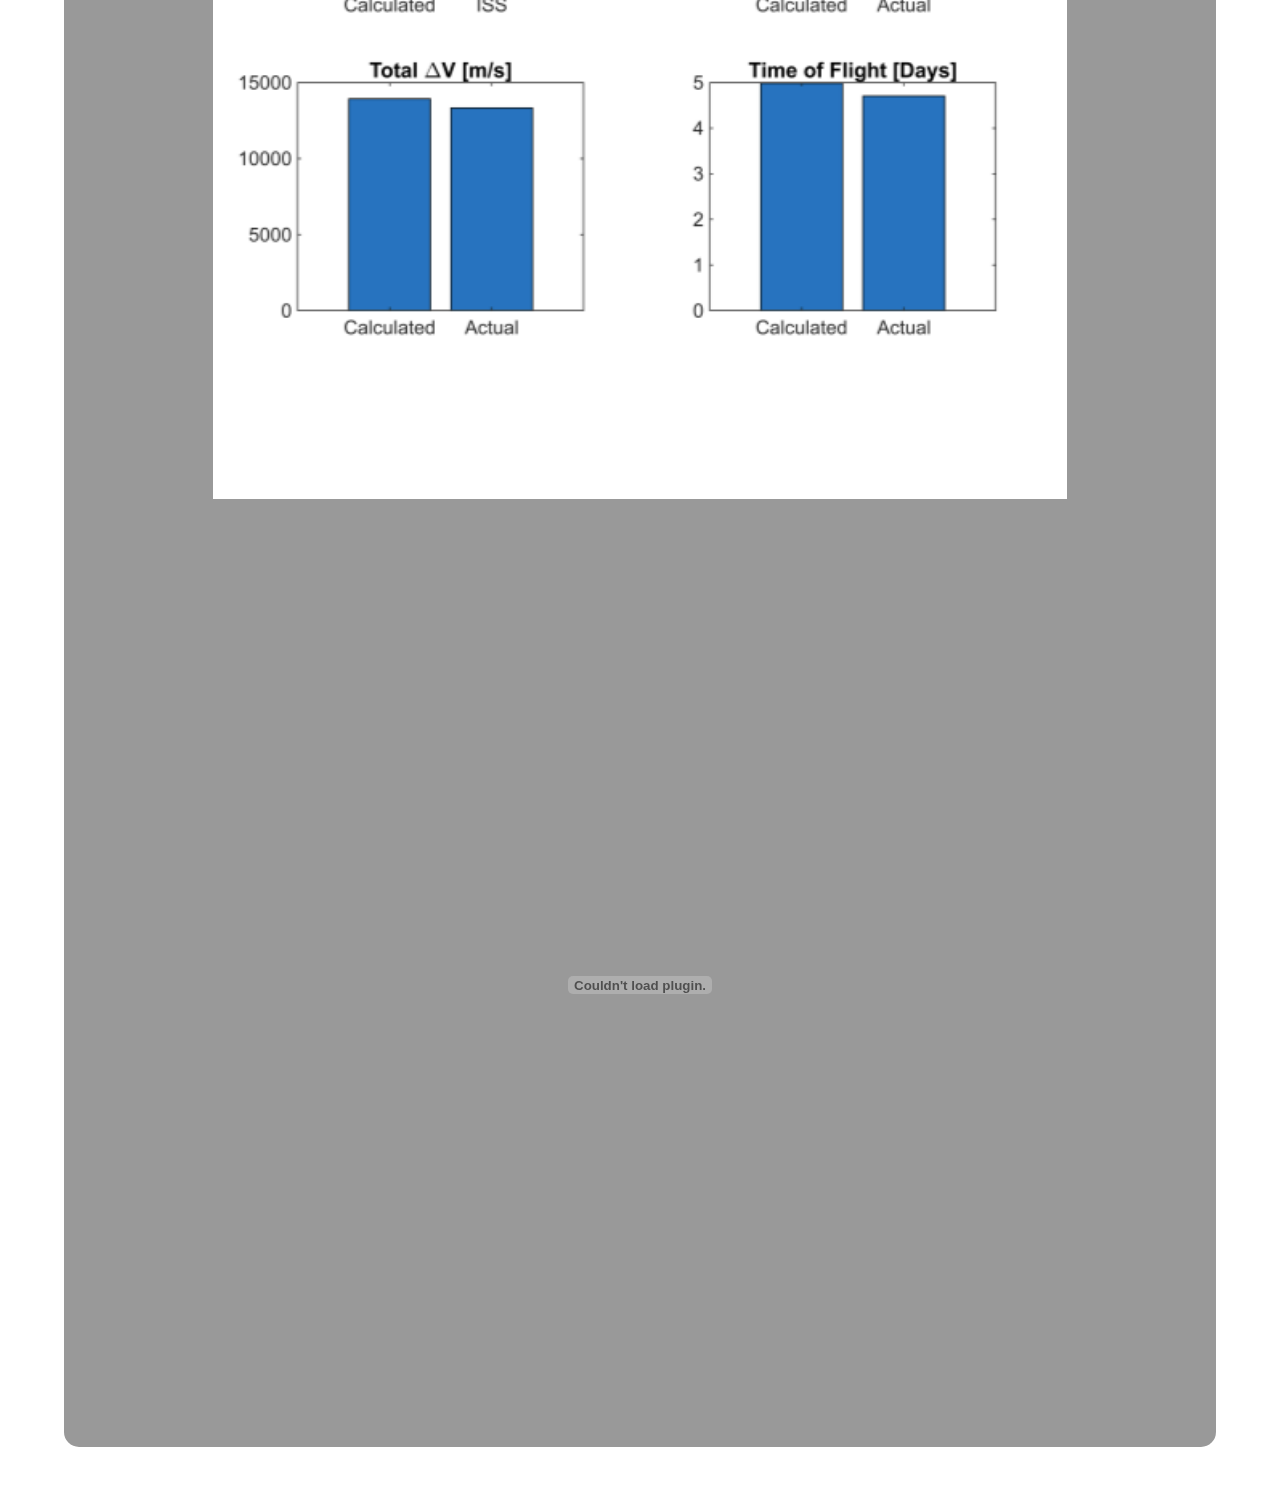
<file: projects/EGR115.html>
<!DOCTYPE html>
<head>
    <meta charset="UTF-8">
    <meta name="Home" content="width=device-width, initial-scale=1">
    <title>Home</title>
    <link rel="stylesheet" href="style.css">
    <link rel="icon" type="image/png" href="../COM122/files/blossom.png">
    <script src="https://ajax.googleapis.com/ajax/libs/jquery/3.7.1/jquery.min.js"></script>
</head>
<html>
    <body>
        <canvas id="bg"></canvas>
        <div class="nav-bar">
            <a href="../index.html">HOME</a>
            <div class="dropdown">
                <button class="dropbtn">CLASS PORTFOLIOS</button>
                <div class="dropdown-content">
                    <a href="../COM122/index.html">COM122</a>
                </div>
            </div>
            <a href="index.html">PROJECT PORTFOLIO</a>
            <a href="https://rdlgnc.wixsite.com/rdl-guidance-navigat/ananke">ANANKE</a>
        </div>

        <div class="text-wrapper">
            <div style="text-align: center;">
                <h1 class="massive">Hohmann Transfer in MATLAB</h1>
            </div>

            <div style="text-align: center;">
                <p class="big">This program generates an animation of a Hohmann Transfer from Low Earth Orbit (LEO) to the moon.
                    I hadn't taken Space Mechanics yet, so all of the physics used in the program was learned through an online 
                    Stanford powerpoint. Even without formally knowing the equations, I was able to get my values within a resonably
                    small margin of error. 
                </p>
            </div>
        </div>

        <div class="inline-portfolio" style="padding-top:0px;">
            <div class="cell-full">
                <h1>Photos, Animations, and Files</h1>
                <div style="flex-direction:row;">

                    <img src="img/hohmann_anim.gif" alt="hohmann transfer animation" width="80%" height="auto">
                    <img src="img/error_margins.png" alt="Error Margins" width="80%" height="auto">
                    <object data="img/MATLAB_Final.pdf" type="application/pdf" alt="Matlab Code" style="min-height:100vh;width:100%;padding-top:5%"></object>

                </div>
            </div>
        </div>

    </body>
</html>
</file>
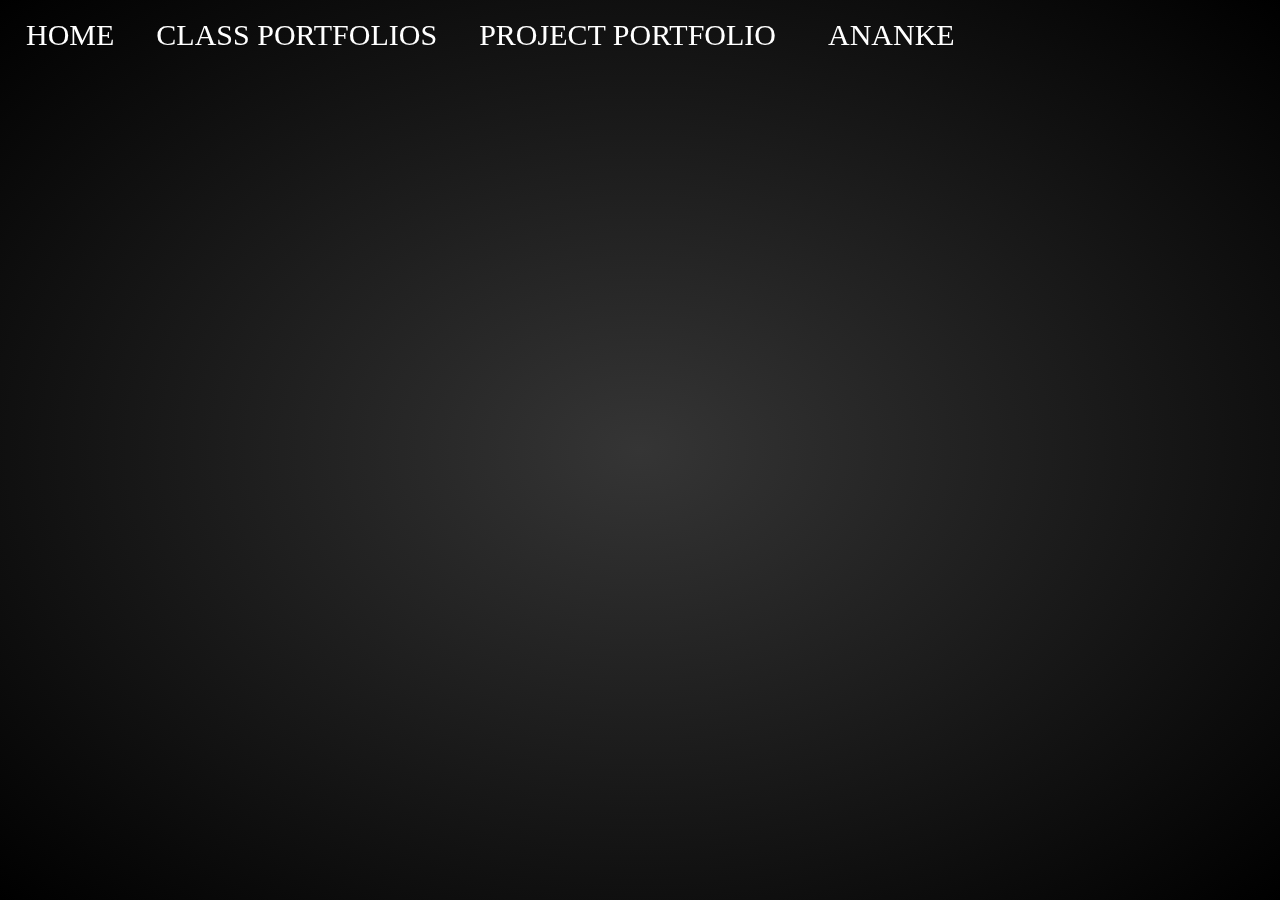
<file: projects/template.html>
<!DOCTYPE html>
<head>
    <meta charset="UTF-8">
    <meta name="Home" content="width=device-width, initial-scale=1">
    <title>Home</title>
    <link rel="stylesheet" href="style.css">
    <link rel="icon" type="image/png" href="../COM122/files/blossom.png">
    <script src="https://ajax.googleapis.com/ajax/libs/jquery/3.7.1/jquery.min.js"></script>
</head>
<html>
    <body>
        <canvas id="bg"></canvas>
        <div class="nav-bar">
            <a href="../index.html">HOME</a>
            <div class="dropdown">
                <button class="dropbtn">CLASS PORTFOLIOS</button>
                <div class="dropdown-content">
                    <a href="../COM122/index.html">COM122</a>
                </div>
            </div>
            <a href="index.html">PROJECT PORTFOLIO</a>
            <a href="https://rdlgnc.wixsite.com/rdl-guidance-navigat/ananke">ANANKE</a>
        </div>


    </body>
</html>
</file>
<file: stylesheet.css>
* {
  position: relative;
  margin: 0;
  padding: 0;
  box-sizing: border-box;
  font-family:'Times New Roman', Times, serif;
  white-space: nowrap;
}

/* #bg{
  position: fixed;
  top: 0; left:0;
  width: 100%;
  height: 100%;
  z-index: auto;
  overflow: hidden;
  background-image: url([data-uri]);
  background-color: black;
  animation-name: color-change;
  animation-duration: 10s;
  animation-iteration-count: infinite;
} */

@keyframes color-change{
  0%{background-color: rgb(0, 0, 0);}
  50%{background-color: rgb(0, 24, 11);}
  0%{background-color: rgb(0, 0, 0);}
}

.body {
  z-index: auto;
  overflow: hidden;
  width: 100%;
}

.nav-bar {
  position: relative;
  align-items: center;
  display: flex;
  width: 100%;
}

.nav-bar a, .dropbtn{
  float: left;
  text-align: center;
  text-decoration: none;
  color: white;
  padding: 8px 16px;
  margin: 10px;
  font-size: 30px;
  position: relative;
  width:auto;
  border:none;
  outline:none;
  display:block;
}

.mail a{
  padding:0px;
  margin:0px;
  text-align: right;
}

.mail a:hover{
  opacity: 0.6;
}

.contact{
  display: flex;
  justify-content: center;
  position: absolute;
  z-index: 5;
  top: 80px;
  right: 0px;
  height: 75px;
  width: auto;
  padding: 5px;
  border-width: 4px;
  border-style: solid;
  border-image: 
  linear-gradient(
    to bottom, 
    rgb(195, 71, 240), 
    rgba(0, 0, 0, 0)
  ) 1 100%;
}
.contact a, .contact p{
  all: revert;
  font-size: 20px;
  color: hotpink;
}
.contact p{
  color: white;
}
#subcontact{
  top:-10px; 
  display:flex; 
  justify-content: center;
  align-items: center;
}

.nav-bar a:hover{color: rgba(255, 255, 255, 0.6);}

.centered-text{
  display:flex;
  justify-content: center;
}

.doc-content{
  margin: 20px 150px;
}

.dropdown {
  float: left;
}

.dropdown .dropbtn {
  font-size: 30px; 
  border: none;
  outline: none;
  color: white;
  padding: 8px 16px;
  background-color: inherit;
  font-family: inherit;
  margin: 0;
}

.nav-bar a:hover, .dropdown:hover .dropbtn {
  color:rgba(255, 255, 255, 0.6);
}

.dropdown-content {
  top: 50px;
  display: none;
  position: absolute;
  min-width: 160px;
  z-index: 1;
  -webkit-backdrop-filter: blur(3px);
  backdrop-filter: blur(3px);
  border: 1px solid #ffb7c5;
  border-radius: 10px;
  
}

.dropdown-content a{
  float: none;
  color: white;
  padding: 8px 16px;
  text-decoration: none;
  display: block;
  text-align: left;
}

.dropdown-content a:hover{
  color:rgba(255, 255, 255, 0.6);
  cursor: pointer;
}

.dropdown:hover .dropdown-content {
  display: block;
}


@font-face {
  font-family: aboutus;
  src: url(files/fonts/digital-7.ttf);
}

.content{
  position: relative;
  border-radius: 15px;
  width: auto;
  height: auto;
  margin: 5% 10% 5% 10%;
  padding: 2.5%;
  background-color: rgba(54, 54, 54, 0.212); /*delete this*/ 
}

.skip{
  position:fixed;
  bottom:10px;
  right:10px;
  size:auto;
  display:flex;
  justify-content: right;
}

.line{
  text-wrap: wrap;
}

.text-wrapper {
  position: relative;
  border-radius: 15px;
  width: auto;
  height: auto;
  margin: 5% 10% 5% 10%;
  padding: 2.5%;
  background-color: rgba(0,0,0,0.8);
}

.text-wrapper * {
  text-wrap: wrap;
  font-size: 20px;
  line-height: 1.5;
  color: #d4b7d1;
}

audio::-webkit-media-controls-panel {
  background-color: #ffb7c5;
}

.ytbox{
  position: relative; 
  width: 100%; 
  overflow: hidden; 
  padding:10px;
  padding-top: 56.25%;
  
}

.yt{
  position: absolute;
  top: 0;
  left: 0;
  bottom: 0;
  right: 0;
  width: 100%;
  height: 100%;
  border: none;
}

.big{
  font-size: 30px;
}

.footer{
  color:#ffb7c5;
}
</file>
<file: slideshow.css>
*{box-sizing: border-box}

.slideshow-container{
    max-width: 1000px;
    position: relative;
    margin: auto;
}

.mySlides{
    display:block;
    margin:auto;
}

.img{
    display:block;
    margin:auto;
    object-fit: fill;
    border-radius: 5%;
}



.prev, .next{
    cursor: pointer;
    position: absolute;
    top: 50%;
    width: auto;
    margin-top: -22px;
    padding: 16px;
    color: white;
    font-weight: bold;
    font-size: 18px;
    transition: 0.6s ease;
    border-radius: 0 3px 3px 0;
    user-select: none;
    background-color: rgba(0,0,0,0.5);
}

.next{
    right:0;
    border-radius: 3px 0 0 3px;
}

.prev:hover, .next:hover {
    background-color: rgba(0,0,0,0.8);
}

.text {
    color: #f2f2f2;
    font-size: 15px;
    padding: 8px 12px;
    position: absolute;
    bottom: 8px;
    width: 100%;
    text-align: center;

}
.numbertext {
    color: #f2f2f2;
    font-size: 12px;
    padding: 8px 12px;
    position: absolute;
    top: 0;
}

.dot {
    cursor: pointer;
    height: 15px;
    width: 15px;
    margin: 0 2px;
    background-color: #bbb;
    border-radius: 50%;
    display: inline-block;
    transition: background-color 0.2s ease;
}
  
.dot:hover {
    background-color: #393939;
    display: inline-block;
}
</file>
<file: homestyle.css>
* {
    position: relative;
    margin: 0;
    padding: 0;
    box-sizing: border-box;
    font-family:'Times New Roman', Times, serif;
    white-space: nowrap;
}

#bg{
    position: fixed;
    top: 0; left:0;
    width: 100%;
    height: 100%;
    z-index: auto;
    overflow: hidden;
    background: radial-gradient(#353535, #000000);

}


.body {
    z-index: auto;
    overflow: hidden;
    width: 100%;
}

.nav-bar {
    position: relative;
    align-items: center;
    display: flex;
    width: 100%;
}

.nav-bar a, .dropbtn{
    float: left;
    text-align: center;
    text-decoration: none;
    color: white;
    padding: 8px 16px;
    margin: 10px;
    font-size: 30px;
    position: relative;
    width:auto;
    border:none;
    outline:none;
    display:block;
}

.mail a{
    padding:0px;
    margin:0px;
    text-align: right;
}

.mail a:hover{
    opacity: 0.6;
}

.contact{
    display: flex;
    justify-content: center;
    position: absolute;
    z-index: 5;
    top: 80px;
    right: 0px;
    height: 75px;
    width: auto;
    padding: 5px;
    border-width: 4px;
    border-style: solid;
    border-image: 
    linear-gradient(
      to bottom, 
      rgb(195, 71, 240), 
      rgba(0, 0, 0, 0)
    ) 1 100%;
}
.contact a, .contact p{
    all: revert;
    font-size: 20px;
    color: hotpink;
}
.contact p{
    color: white;
}
#subcontact{
    top:-10px; 
    display:flex; 
    justify-content: center;
    align-items: center;
}

.nav-bar a:hover{color: rgba(255, 255, 255, 0.6);}

.centered-text{
    display:flex;
    justify-content: center;
}

.doc-content{
    margin: 20px 150px;
}

.dropdown {
    float: left;
}

.dropdown .dropbtn {
    font-size: 30px; 
    border: none;
    outline: none;
    color: white;
    padding: 8px 16px;
    background-color: inherit;
    font-family: inherit;
    margin: 0;
}

.nav-bar a:hover, .dropdown:hover .dropbtn {
    color:rgba(255, 255, 255, 0.6);
}

.dropdown-content {
    top: 50px;
    display: none;
    position: absolute;
    min-width: 160px;
    z-index: 1;
}

.dropdown-content a{
    float: none;
    color: white;
    padding: 8px 16px;
    text-decoration: none;
    display: block;
    text-align: left;
}

.dropdown-content a:hover{
    color:rgba(255, 255, 255, 0.6);
    cursor: pointer;
}

.dropdown:hover .dropdown-content {
    display: block;
}


@font-face {
    font-family: aboutus;
    src: url(files/fonts/digital-7.ttf);
}
</file>
<file: COM122/stylesheet.css>
* {
  position: relative;
  margin: 0;
  padding: 0;
  box-sizing: border-box;
  font-family:'Times New Roman', Times, serif;
  white-space: nowrap;
}

/* #bg{
  position: fixed;
  top: 0; left:0;
  width: 100%;
  height: 100%;
  z-index: auto;
  overflow: hidden;
  background-image: url([data-uri]);
  background-color: black;
  animation-name: color-change;
  animation-duration: 10s;
  animation-iteration-count: infinite;
} */

#cherry-blossoms{
  position: fixed;
  top: 0; left:0;
  width: 100%;
  height: 100%;
  z-index: auto;
  overflow: hidden;
  background: radial-gradient(#353535, #000000);
}

#bg{
  position: fixed;
  top: 0; left:0;
  width: 100%;
  height: 100%;
  z-index: auto;
  overflow: hidden;
  background:
      linear-gradient(27deg, #151515 5px, transparent 5px) 0 5px,
      linear-gradient(207deg, #151515 5px, transparent 5px) 10px 0px,
      linear-gradient(27deg, #222 5px, transparent 5px) 0px 10px,
      linear-gradient(207deg, #222 5px, transparent 5px) 10px 5px,
      linear-gradient(90deg, #1b1b1b 10px, transparent 10px),
      linear-gradient(#1d1d1d 25%, #1a1a1a 25%, #1a1a1a 50%, transparent 50%, transparent 75%, #242424 75%, #242424);
  background-color: #131313;
  background-size: 20px 20px;

}

@keyframes color-change{
  0%{background-color: rgb(0, 0, 0);}
  50%{background-color: rgb(0, 24, 11);}
  0%{background-color: rgb(0, 0, 0);}
}

.body {
  z-index: auto;
  overflow: hidden;
  width: 100%;
}

.nav-bar {
  position: relative;
  align-items: center;
  display: flex;
  width: 100%;
}

.nav-bar a, .dropbtn{
  float: left;
  text-align: center;
  text-decoration: none;
  color: white;
  padding: 8px 16px;
  margin: 10px;
  font-size: 30px;
  position: relative;
  width:auto;
  border:none;
  outline:none;
  display:block;
}

.mail a{
  padding:0px;
  margin:0px;
  text-align: right;
}

.mail a:hover{
  opacity: 0.6;
}

.contact{
  display: flex;
  justify-content: center;
  position: absolute;
  z-index: 5;
  top: 80px;
  right: 0px;
  height: 75px;
  width: auto;
  padding: 5px;
  border-width: 4px;
  border-style: solid;
  border-image: 
  linear-gradient(
    to bottom, 
    rgb(195, 71, 240), 
    rgba(0, 0, 0, 0)
  ) 1 100%;
}
.contact a, .contact p{
  all: revert;
  font-size: 20px;
  color: hotpink;
}
.contact p{
  color: white;
}
#subcontact{
  top:-10px; 
  display:flex; 
  justify-content: center;
  align-items: center;
}

.nav-bar a:hover{color: rgba(255, 255, 255, 0.6);}

.centered-text{
  display:flex;
  justify-content: center;
}

.doc-content{
  margin: 20px 150px;
}

.dropdown {
  float: left;
}

.dropdown .dropbtn {
  font-size: 30px; 
  border: none;
  outline: none;
  color: white;
  padding: 8px 16px;
  background-color: inherit;
  font-family: inherit;
  margin: 0;
}

.nav-bar a:hover, .dropdown:hover .dropbtn {
  color:rgba(255, 255, 255, 0.6);
}

.dropdown-content {
  top: 50px;
  display: none;
  position: absolute;
  min-width: 160px;
  z-index: 1;
  -webkit-backdrop-filter: blur(3px);
  backdrop-filter: blur(3px);
  border: 1px solid #ffb7c5;
  border-radius: 10px;
  
}

.dropdown-content a{
  float: none;
  color: white;
  padding: 8px 16px;
  text-decoration: none;
  display: block;
  text-align: left;
}

.dropdown-content a:hover{
  color:rgba(255, 255, 255, 0.6);
  cursor: pointer;
}

.dropdown:hover .dropdown-content {
  display: block;
}


@font-face {
  font-family: aboutus;
  src: url(files/fonts/digital-7.ttf);
}

.content{
  position: relative;
  border-radius: 15px;
  width: auto;
  height: auto;
  margin: 5% 10% 5% 10%;
  padding: 2.5%;
  background-color: rgba(54, 54, 54, 0.212); /*delete this*/ 
}

.skip{
  position:fixed;
  bottom:10px;
  right:10px;
  size:auto;
  display:flex;
  justify-content: right;
}

.line{
  -webkit-text-wrap: wrap;
  text-wrap: wrap;
}

.text-wrapper {
  position: relative;
  border-radius: 15px;
  width: auto;
  height: auto;
  margin: 5% 10% 5% 10%;
  padding: 2.5%;
  background-color: rgba(0,0,0,0.8);
}

.text-wrapper * {
  -webkit-text-wrap: wrap;
  text-wrap: wrap;
  font-size: 20px;
  line-height: 1.5;
  color: #d4b7d1;
}

audio::-webkit-media-controls-panel {
  background-color: #ffb7c5;
}

.ytbox{
  position: relative; 
  width: 100%; 
  overflow: hidden; 
  padding:10px;
  padding-top: 56.25%;
  
}

.yt{
  position: absolute;
  top: 0;
  left: 0;
  bottom: 0;
  right: 0;
  width: 100%;
  height: 100%;
  border: none;
}

.big{
  font-size: 30px;
}
</file>
<file: COM122/files/docStyle.css>
@import url(https://themes.googleusercontent.com/fonts/css?kit=tKLL3UDOEolLNLmIs0YRYA);
ol{margin:0;padding:0}
table td,table th{padding:0}
.c2{background-color:#ffffff;color:#222222;font-weight:400;text-decoration:none;vertical-align:baseline;font-size:12pt;font-family:"Times";font-style:normal}
.c1{margin-left:72pt;padding-top:0pt;text-indent:-72pt;padding-bottom:0pt;line-height:2.0;orphans:2;widows:2;text-align:left}
.c3{color:#000000;font-weight:400;text-decoration:none;vertical-align:baseline;font-size:12pt;font-family:"Times";font-style:normal}
.c14{color:#000000;font-weight:400;text-decoration:none;vertical-align:baseline;font-size:11pt;font-family:"Arial";font-style:normal}
.c13{padding-top:0pt;padding-bottom:0pt;line-height:1.15;orphans:2;widows:2;text-align:left;height:11pt}
.c5{padding-top:0pt;padding-bottom:0pt;line-height:2.0;orphans:2;widows:2;text-align:left}
.c6{padding-top:0pt;padding-bottom:0pt;line-height:2.0;orphans:2;widows:2;text-align:center}
.c10{-webkit-text-decoration-skip:none;color:#1155cc;text-decoration:underline;text-decoration-skip-ink:none}
.c0{font-size:12pt;font-family:"Times";font-style:italic;font-weight:400}
.c12{color:#222222;text-decoration:none;vertical-align:baseline;font-style:normal}
.c4{font-size:12pt;font-family:"Times";font-weight:400}
.c11{background-color:#ffffff;max-width:468pt;padding:72pt 72pt 72pt 72pt}
.c9{background-color:#ffffff;color:#222222}
.c8{color:inherit;text-decoration:inherit}
.c7{text-indent:36pt}
.title{padding-top:0pt;color:#000000;font-size:26pt;padding-bottom:3pt;font-family:"Arial";line-height:1.15;page-break-after:avoid;orphans:2;widows:2;text-align:left}
.subtitle{padding-top:0pt;color:#666666;font-size:15pt;padding-bottom:16pt;font-family:"Arial";line-height:1.15;page-break-after:avoid;orphans:2;widows:2;text-align:left}
li{color:#000000;font-size:11pt;font-family:"Arial"}
p{margin:0;color:#000000;font-size:11pt;font-family:"Arial"}
h1{padding-top:20pt;color:#000000;font-size:20pt;padding-bottom:6pt;font-family:"Arial";line-height:1.15;page-break-after:avoid;orphans:2;widows:2;text-align:left}
h2{padding-top:18pt;color:#000000;font-size:16pt;padding-bottom:6pt;font-family:"Arial";line-height:1.15;page-break-after:avoid;orphans:2;widows:2;text-align:left}
h3{padding-top:16pt;color:#434343;font-size:14pt;padding-bottom:4pt;font-family:"Arial";line-height:1.15;page-break-after:avoid;orphans:2;widows:2;text-align:left}
h4{padding-top:14pt;color:#666666;font-size:12pt;padding-bottom:4pt;font-family:"Arial";line-height:1.15;page-break-after:avoid;orphans:2;widows:2;text-align:left}
h5{padding-top:12pt;color:#666666;font-size:11pt;padding-bottom:4pt;font-family:"Arial";line-height:1.15;page-break-after:avoid;orphans:2;widows:2;text-align:left}
h6{padding-top:12pt;color:#666666;font-size:11pt;padding-bottom:4pt;font-family:"Arial";line-height:1.15;page-break-after:avoid;font-style:italic;orphans:2;widows:2;text-align:left}
</file>
<file: projects/style.css>
* {
  position: relative;
  margin: 0;
  padding: 0;
  box-sizing: border-box;
  font-family:'Times New Roman', Times, serif;
  white-space: nowrap;
}
#bg{
  position: fixed;
  top: 0; left:0;
  width: 100%;
  height: 100%;
  z-index: auto;
  overflow: hidden;
  background: radial-gradient(#353535, #000000);

}
.body {
  z-index: auto;
  overflow: hidden;
  width: 100%;
}
.nav-bar {
  position: relative;
  align-items: center;
  display: flex;
  width: 100%;
}
.nav-bar a, .dropbtn{
  float: left;
  text-align: center;
  text-decoration: none;
  color: white;
  padding: 8px 16px;
  margin: 10px;
  font-size: 30px;
  position: relative;
  width:auto;
  border:none;
  outline:none;
  display:block;
}
.dropdown {
  float: left;
}
.dropdown .dropbtn {
  font-size: 30px; 
  border: none;
  outline: none;
  color: white;
  padding: 8px 16px;
  background-color: inherit;
  font-family: inherit;
  margin: 0;
}
.nav-bar a:hover, .dropdown:hover .dropbtn {
  color:rgba(255, 255, 255, 0.6);
}
.dropdown-content {
  top: 50px;
  display: none;
  position: absolute;
  min-width: 160px;
  z-index: 1;
  -webkit-backdrop-filter: blur(3px);
  backdrop-filter: blur(3px);
  border: 1px solid #ffb7c5;
  border-radius: 10px;
  
}
.dropdown-content a{
  float: none;
  color: white;
  padding: 8px 16px;
  text-decoration: none;
  display: block;
  text-align: left;
}
.dropdown-content a:hover{
  color:rgba(255, 255, 255, 0.6);
  cursor: pointer;
}
.dropdown:hover .dropdown-content {
  display: block;
}
@font-face {
  font-family: aboutus;
  src: url(../files/fonts/digital-7.ttf);
}
.inline-portfolio{
  display:flex;
  justify-content:space-between;
  padding:5%;
  color:#d4b7d1;
}
.cell{
  display:flex;
  flex-direction: column;
  align-items: center;
  padding:20px;
  width:30%;
  -webkit-text-wrap: wrap;
  text-wrap: wrap;
  background-color: rgba(0,0,0,0.4);
  border-radius: 15px;
  text-decoration: none;
  color:#d4b7d1;
}
.cell *, .cell-big *, .cell-full *{
  padding: 10px;
  justify-content: center;
  -webkit-text-wrap: wrap;
  text-wrap: wrap;
  text-align:center;
}

.cell-big p{
  font-size:large;
}

.cell:hover{
  background-color: rgba(0,0,0,1);
  z-index: 2;
  cursor: pointer;
  
  box-shadow: 
    /* --- "glass" tube --- */
    /* inside */ inset 0 0 0 2px rgba(0, 0, 0, 0.15),
    /* outside */      0 0 0 2px rgba(0, 0, 0, 0.15),
    /* --- glow --- */
    /* inside */ inset 0 0 var(--box-blur) var(--glow),
    /* outside */      0 0 var(--box-blur) var(--glow);

    filter: brightness(125%);
}

.cell-big{
  display:flex;
  flex-direction: column;
  align-items: center;
  padding:20px;
  width:45%;
  -webkit-text-wrap: wrap;
  text-wrap: wrap;
  background-color: rgba(0,0,0,0.4);
  border-radius: 15px;
  text-decoration: none;
  color:#d4b7d1;
}


.cell-full{
  display:flex;
  flex-direction: column;
  align-items: center;
  padding:20px;
  width:100%;
  -webkit-text-wrap: wrap;
  text-wrap: wrap;
  background-color: rgba(0,0,0,0.4);
  border-radius: 15px;
  text-decoration: none;
  color:#d4b7d1;
}


.text-wrapper {
  position: relative;
  border-radius: 15px;
  width: auto;
  height: auto;
  margin: 5% 10% 5% 10%;
  padding: 2.5%;
  background-color: rgba(0,0,0,0.5);
}

.text-wrapper * {
  -webkit-text-wrap: wrap;
  text-wrap: wrap;
  font-size: 20px;
  line-height: 1.5;
  color: #d4b7d1;
}

.big{
  font-size: 30px;
}

.massive{
  font-size: 60px;
}
</file>
